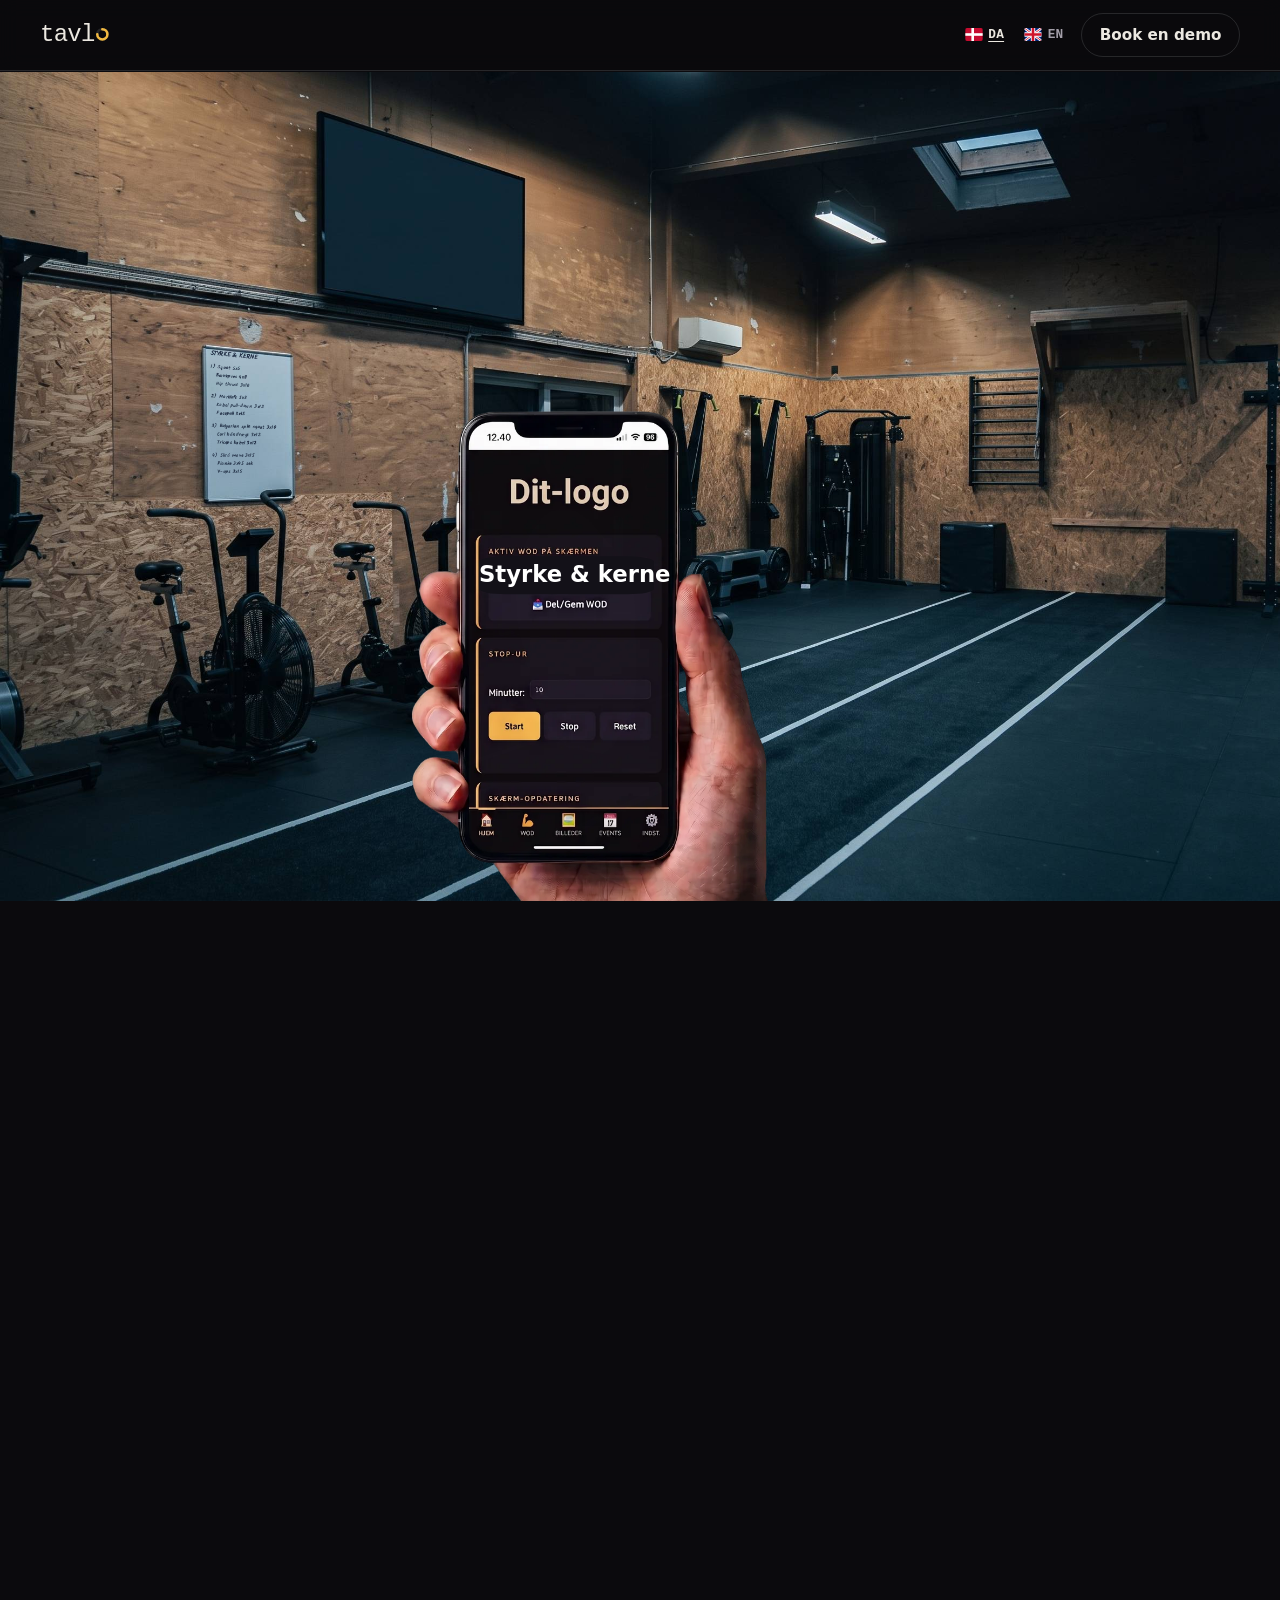
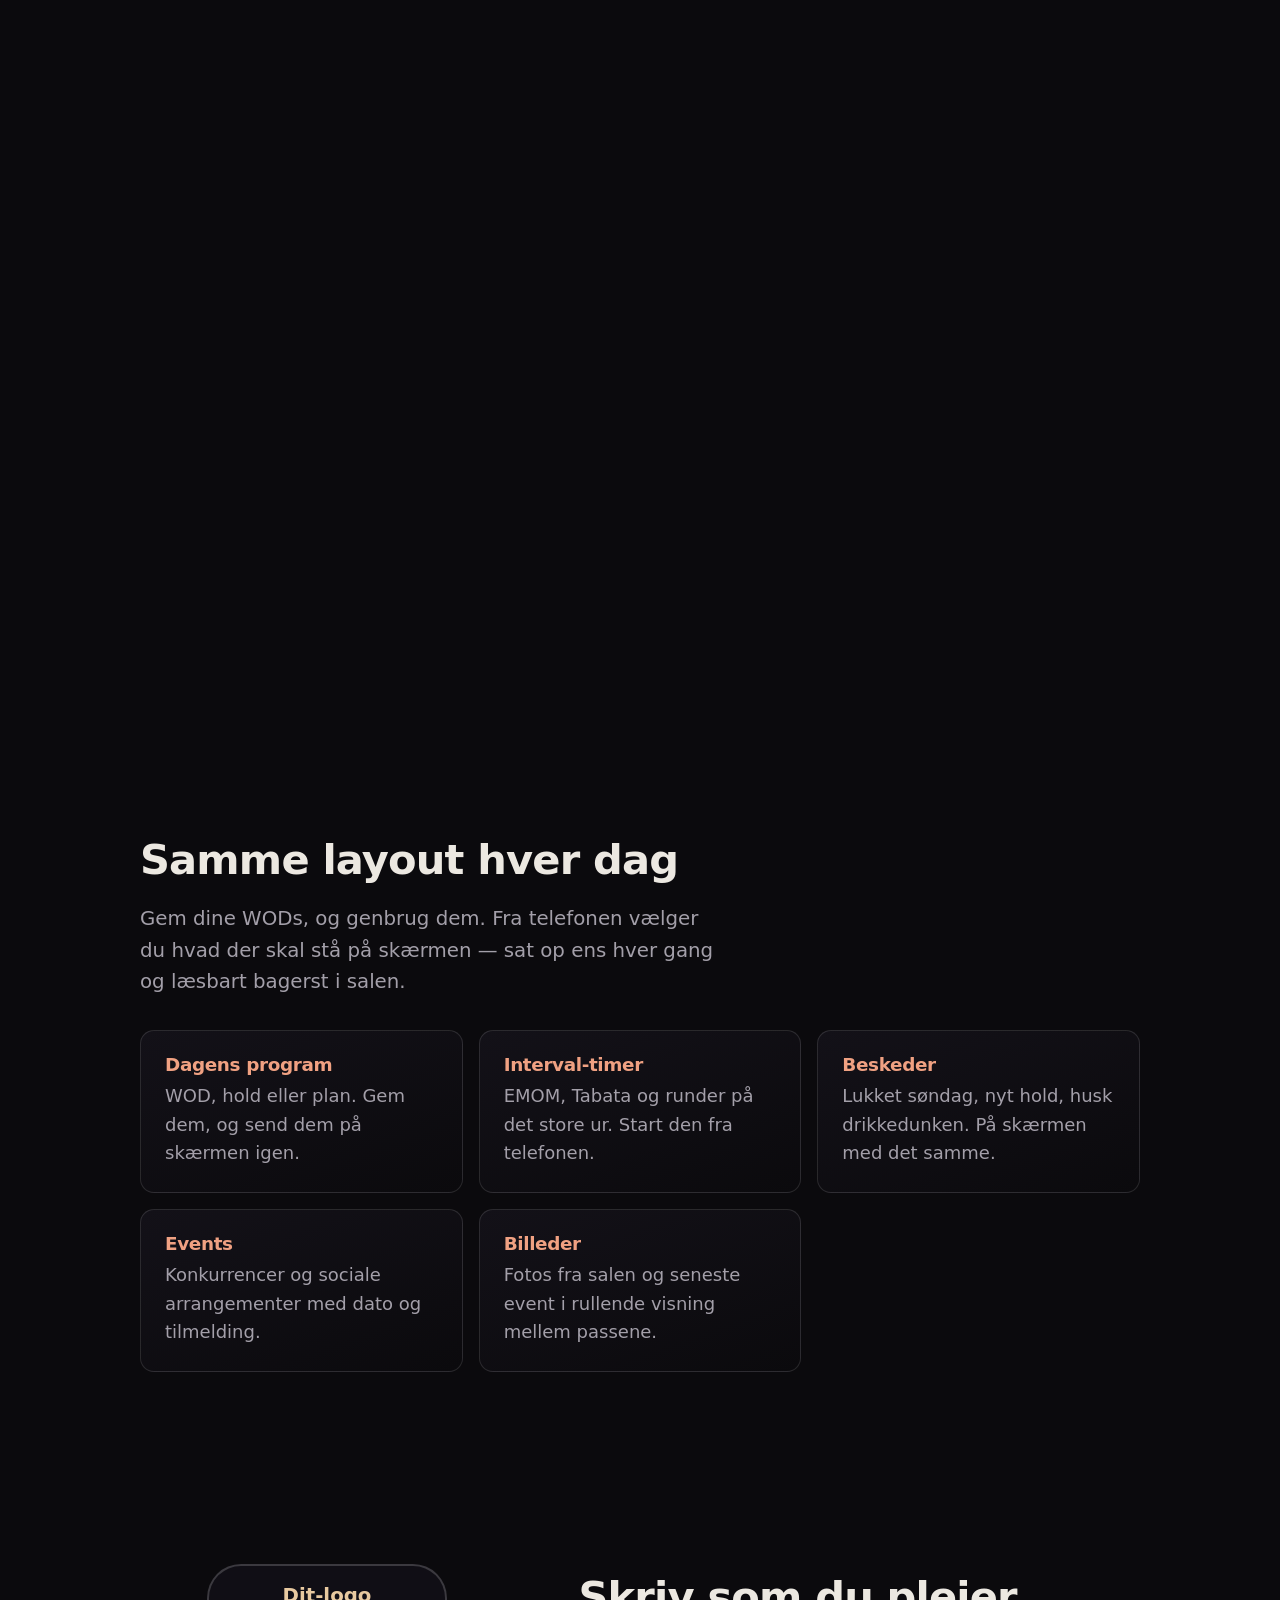
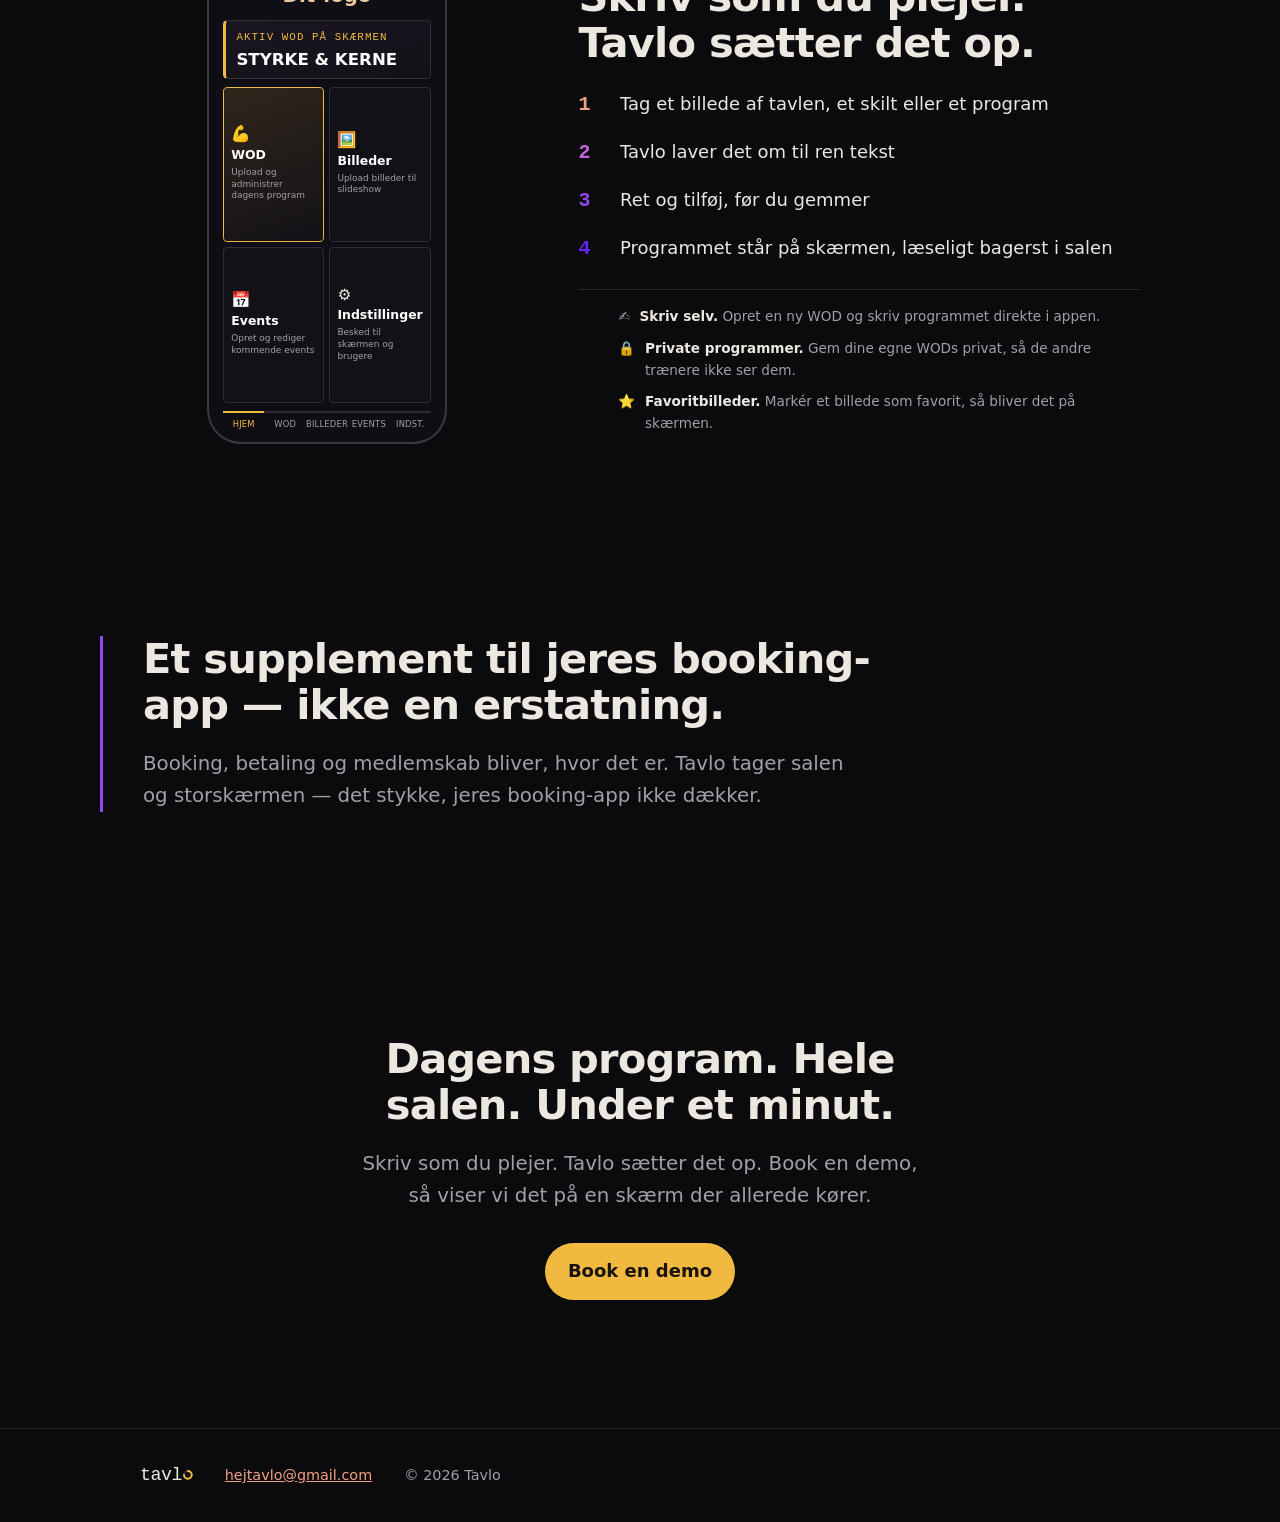
<file: index.html>
<!doctype html>
<html lang="da">
<head>
  <meta charset="utf-8">
  <meta name="viewport" content="width=device-width, initial-scale=1">
  <title>Tavlo — dagens program på storskærmen, styret fra lommen</title>
  <meta name="description" content="Tavlo viser dagens program på storskærmen i salen — interval-timer, beskeder, events og billeder. Skriv tavlen som du plejer. Tavlo læser den og sætter programmet op på skærmen. Styret fra telefonen på under et minut.">
  <meta name="color-scheme" content="dark">
  <meta name="theme-color" content="#0B0A0D">
  <!-- Fjernes ved lancering — sitet er ikke offentligt annonceret endnu. -->
  <meta name="robots" content="noindex">
  <link rel="alternate" hreflang="da" href="https://dktoby84.github.io/tavlo/index.html">
  <link rel="alternate" hreflang="en" href="https://dktoby84.github.io/tavlo/en/index.html">
  <link rel="alternate" hreflang="x-default" href="https://dktoby84.github.io/tavlo/index.html">
  <link rel="icon" href="data:image/svg+xml,<svg xmlns='http://www.w3.org/2000/svg' viewBox='0 0 32 32'><circle cx='16' cy='16' r='11' fill='none' stroke='%23F2B941' stroke-width='4' stroke-linecap='round' stroke-dasharray='52 17' transform='rotate(-90 16 16)'/></svg>">
  <link rel="stylesheet" href="css/style.css">
  <script>document.documentElement.classList.add('js')</script>
</head>
<body id="top">
  <a class="skip" href="#indhold">Spring til indhold</a>

  <header class="site">
    <a class="wordmark" href="#top" aria-label="Tavlo"><span>tavl</span><svg class="ring" viewBox="0 0 100 100" aria-hidden="true"><circle class="ring-track" cx="50" cy="50" r="40"/><circle class="ring-arc" cx="50" cy="50" r="40"/></svg></a>
    <div class="site__actions">
      <nav class="lang-switch" aria-label="Sprog / Language">
        <a href="index.html" lang="da" hreflang="da" aria-current="page" data-lang-link>
          <svg class="lang-switch__flag" viewBox="0 0 20 15" aria-hidden="true"><rect width="20" height="15" fill="#c60c30"/><rect x="7" width="3" height="15" fill="#fff"/><rect y="6" width="20" height="3" fill="#fff"/></svg>
          <span>DA</span>
        </a>
        <a href="en/index.html" lang="en" hreflang="en" data-lang-link>
          <svg class="lang-switch__flag" viewBox="0 0 20 15" aria-hidden="true"><clipPath id="uk-clip-da"><rect width="20" height="15"/></clipPath><g clip-path="url(#uk-clip-da)"><rect width="20" height="15" fill="#00247d"/><path d="M0,0 L20,15 M20,0 L0,15" stroke="#fff" stroke-width="3"/><path d="M0,0 L20,15 M20,0 L0,15" stroke="#cf142b" stroke-width="1"/><path d="M10,0 V15 M0,7.5 H20" stroke="#fff" stroke-width="5"/><path d="M10,0 V15 M0,7.5 H20" stroke="#cf142b" stroke-width="3"/></g></svg>
          <span>EN</span>
        </a>
      </nav>
      <a class="btn btn-ghost" href="#demo">Book en demo</a>
    </div>
  </header>

  <main id="indhold">

    <section id="hero" class="hero-seq" aria-label="Fra tavlen til storskærmen">
      <div class="hero-seq__track" data-hero-track>
        <div class="hero-seq__stage" data-hero-stage>

          <!-- SCENE: room.jpg + dashboard-mock i fotoets pixelrum (2752x1536).
               JS saetter én transform paa .hero-scene og en homografi (matrix3d)
               paa #layer-screen (mapper 1920x1080 til tv-skaermens fire hjoerner). -->
          <div class="hero-scene" data-hero-scene aria-hidden="true">
            <figure class="hero-scene__photo-fig">
              <div class="hero-scene__photo-box">
                <img class="hero-scene__photo" src="assets/room.jpg" alt="" width="2752" height="1536">
                <!-- Haandskrevet program paa whiteboardet i baggrunden — samme
                     indhold som dashboardet (#layer-screen), bare i haanden.
                     Koordinater er kalibreret mod den lille tavle paa vaeggen
                     i room.jpg (venstre for tv'et), IKKE mod TV-quaden. -->
                <svg class="hero-scene__board" viewBox="0 0 2752 1536" preserveAspectRatio="xMidYMid slice" aria-hidden="true" focusable="false">
                  <!-- Tavlens hvide flade i room.jpg har hjoernerne (381.8 505.7)
                       (536.8 521.9) (540.4 787.5) (386.6 793.2). Den staar i
                       perspektiv: oeverste kant haelder +6 grader, nederste -2,
                       mens sidekanterne staar naesten lodret. Derfor har hver
                       linje sin EGEN rotation, regnet i tavlens plan — ét
                       faelles rotate() ville vippe hele lodret-aksen og lade
                       linjerne vandre ud over venstre kant paa vej ned. -->
                  <g font-size="8.8">
                    <text x="389.6" y="524.2" transform="rotate(5.47 389.6 524.2)" font-size="12" fill-opacity="0.9">STYRKE &amp; KERNE</text>
                    <text x="390.0" y="548.1" transform="rotate(4.80 390.0 548.1)" fill-opacity="0.82">1) Squat 5x5</text>
                    <text x="399.9" y="564.4" transform="rotate(4.36 399.9 564.4)" fill-opacity="0.88">Bænkpres 4x8</text>
                    <text x="400.2" y="579.8" transform="rotate(3.93 400.2 579.8)" fill-opacity="0.76">Hip thrust 3x10</text>
                    <text x="390.9" y="603.0" transform="rotate(3.26 390.9 603.0)" fill-opacity="0.86">2) Markløft 5x3</text>
                    <text x="400.8" y="619.0" transform="rotate(2.82 400.8 619.0)" fill-opacity="0.8">Kabel pull-down 3x12</text>
                    <text x="401.1" y="634.5" transform="rotate(2.38 401.1 634.5)" fill-opacity="0.9">Facepull 3x15</text>
                    <text x="391.9" y="657.9" transform="rotate(1.71 391.9 657.9)" fill-opacity="0.84">3) Bulgarian split squat 3x10</text>
                    <text x="401.7" y="673.6" transform="rotate(1.27 401.7 673.6)" fill-opacity="0.76">Curl håndvægt 3x12</text>
                    <text x="401.9" y="689.0" transform="rotate(0.83 401.9 689.0)" fill-opacity="0.9">Triceps kabel 3x12</text>
                    <text x="392.8" y="712.6" transform="rotate(0.16 392.8 712.6)" fill-opacity="0.82">4) Skrå mave 3x15</text>
                    <text x="402.6" y="728.0" transform="rotate(-0.28 402.6 728.0)" fill-opacity="0.88">Planke 3x45 sek</text>
                    <text x="402.8" y="743.4" transform="rotate(-0.72 402.8 743.4)" fill-opacity="0.8">V-ups 3x15</text>
                  </g>
                </svg>
              </div>
              <figcaption class="hero-layer__cap">1 — Rummet. Storskærmen på væggen er sort.</figcaption>
            </figure>

            <div class="hero-scene__screen" id="layer-screen">
              <div class="dash">
                <div class="dash__top">
                  <span class="dash__brand"><span class="dash__brand-ring" aria-hidden="true"></span><span class="dash__brand-label">Dit logo</span></span>
                  <div class="dash__clock">
                    <b class="mono">07.15</b>
                    <span class="mono">Mandag 10. marts</span>
                  </div>
                </div>

                <div class="dash__body">
                  <div class="dash__card dash__program">
                    <p class="dash__eyebrow">— Dagens program</p>
                    <h2 class="dash__title" data-wod-title>Styrke &amp; kerne</h2>
                    <div class="dash__groups">
                      <div class="dash__group">
                        <span class="dash__gnum" style="--gc: var(--orange)">1</span>
                        <ul>
                          <li>Squat 5x5</li>
                          <li>Bænkpres 4x8</li>
                          <li>Hip thrust 3x10</li>
                        </ul>
                      </div>
                      <div class="dash__group">
                        <span class="dash__gnum" style="--gc: var(--magenta)">2</span>
                        <ul>
                          <li>Markløft 5x3</li>
                          <li>Kabel pull-down 3x12</li>
                          <li>Facepull 3x15</li>
                        </ul>
                      </div>
                      <div class="dash__group">
                        <span class="dash__gnum" style="--gc: var(--lilla)">3</span>
                        <ul>
                          <li>Bulgarian split squat 3x10</li>
                          <li>Curl håndvægt 3x12</li>
                          <li>Triceps kabel 3x12</li>
                        </ul>
                      </div>
                      <div class="dash__group">
                        <span class="dash__gnum" style="--gc: var(--viola)">4</span>
                        <ul>
                          <li>Skrå mave 3x15</li>
                          <li>Planke 3x45 sek</li>
                          <li>V-ups 3x15</li>
                        </ul>
                      </div>
                    </div>
                  </div>

                  <figure class="dash__card dash__media">
                    <div class="dash__photobox" aria-hidden="true">
                      <div class="dash__photobox__sharp"></div>
                    </div>
                    <span class="dash__dots" aria-hidden="true">
                      <i></i><i></i><i></i><i></i><i></i><i></i><i></i><i class="on"></i><i></i><i></i>
                      <i></i><i></i><i></i><i></i><i></i><i></i><i></i><i></i><i></i><i></i>
                    </span>
                  </figure>
                </div>

                <div class="dash__event">
                  <div class="dash__evdate">
                    <b class="mono">15</b>
                    <span>MAR</span>
                  </div>
                  <p class="dash__evtag">Kommende<br>event</p>
                  <p class="dash__evname">Lørdagstræning — alle hold</p>
                  <p class="dash__evtime">kl. 09:30</p>
                  <span class="dash__evcount">om 5 dage</span>
                </div>
              </div>
              <p class="hero-layer__cap">3 — Storskærmen: dagens program.</p>
            </div>

            <svg class="hero-scene__debug" data-hero-debug viewBox="0 0 2752 1536" preserveAspectRatio="none" hidden>
              <polygon class="dbg-tv"></polygon>
              <polygon class="dbg-dst"></polygon>
            </svg>
          </div>

          <!-- TELEFON i forgrunden. hand.webp = haand + telefon (aegte alfakanal). Rent
               billede, ingen skaerm-mock ovenpaa. -->
          <div class="hero-phone" id="layer-hand" aria-hidden="true">
            <div class="hero-phone__device">
              <img class="hero-phone__img" src="assets/hand.webp" alt="">
              <!-- daekker "WOD" fra fotoet med samme titel som dashboardet (WOD_TITLE
                   i js/main.js). Faldbacktekst her er kun til uden-JS — hold den i sync. -->
              <div class="hero-phone__title" aria-hidden="true"><span data-wod-title>Styrke &amp; kerne</span></div>
              <div class="hero-phone__glow" data-phone-glow></div>
            </div>
            <p class="hero-layer__cap">2 — Telefonen med Tavlo.</p>
          </div>

          <!-- Én linje hen over selve overfoerslen: pointen med det hele. I
               fald-tilbagen staar den som almindelig tekst mellem telefonen og
               skaermen; med hero-on krydsfader den ind i det frie felt under
               tv'et og til hoejre for tavlen (se --note i js/main.js). -->
          <p class="hero-seq__note" id="hero-note">Slip for at skrive tavlen om til hvert program i løbet af dagen.</p>

          <!-- SEND-BUE: TAVLE -> tv, mellem etape 2/3 og 4. Ren p-styret via JS
               (path/dashoffset/dot), ingen egen animation-timer — koerer derfor
               korrekt baglaens ved tilbage-scroll. Skjult uden hero-on. -->
          <svg class="hero-send" data-hero-send aria-hidden="true">
            <defs>
              <linearGradient id="send-grad" data-send-grad gradientUnits="userSpaceOnUse" x1="0" y1="0" x2="0" y2="0">
                <stop offset="0%" stop-color="#F0A182"/>
                <stop offset="35%" stop-color="#CA64DC"/>
                <stop offset="68%" stop-color="#9046F3"/>
                <stop offset="100%" stop-color="#6525F7"/>
              </linearGradient>
              <filter id="send-glow" x="-60%" y="-60%" width="220%" height="220%">
                <feGaussianBlur stdDeviation="2.4" result="blur"/>
                <feMerge><feMergeNode in="blur"/><feMergeNode in="SourceGraphic"/></feMerge>
              </filter>
            </defs>
            <path class="hero-send__path" data-send-path></path>
            <!-- Bogstaverne der letter fra tavlen og flyver ind i skaermen.
                 Rent pynt — SVG'en er aria-hidden, og programmet staar som
                 rigtig tekst i dashboardet. Position saettes af js/main.js. -->
            <text class="hero-send__glyph" data-send-glyph>S</text>
            <text class="hero-send__glyph" data-send-glyph>T</text>
            <text class="hero-send__glyph" data-send-glyph>Y</text>
            <text class="hero-send__glyph" data-send-glyph>R</text>
            <text class="hero-send__glyph" data-send-glyph>K</text>
            <text class="hero-send__glyph" data-send-glyph>E</text>
          </svg>

          <!-- Del A: overskrift + CTA — synlig oven paa rummet fra start. -->
          <div class="hero-seq__copy" id="hero-copy">
            <h1>Tavlen på væggen. Styret fra lommen.</h1>
            <p class="lead">Skriv som du plejer. Tavlo sætter programmet op på skærmen.</p>
            <a class="btn btn-primary" href="#demo">Book en demo</a>
          </div>

        </div>
      </div>
    </section>

    <section id="features" class="features">
      <div class="wrap">
        <h2 class="reveal">Samme layout hver dag</h2>
        <p class="lead reveal">Gem dine WODs, og genbrug dem. Fra telefonen vælger du hvad der skal stå på skærmen — sat op ens hver gang og læsbart bagerst i salen.</p>
        <ul class="feature-grid">
          <li class="card reveal">
            <h3>Dagens program</h3>
            <p>WOD, hold eller plan. Gem dem, og send dem på skærmen igen.</p>
          </li>
          <li class="card reveal">
            <h3>Interval-timer</h3>
            <p>EMOM, Tabata og runder på det store ur. Start den fra telefonen.</p>
          </li>
          <li class="card reveal">
            <h3>Beskeder</h3>
            <p>Lukket søndag, nyt hold, husk drikkedunken. På skærmen med det samme.</p>
          </li>
          <li class="card reveal">
            <h3>Events</h3>
            <p>Konkurrencer og sociale arrangementer med dato og tilmelding.</p>
          </li>
          <li class="card reveal">
            <h3>Billeder</h3>
            <p>Fotos fra salen og seneste event i rullende visning mellem passene.</p>
          </li>
        </ul>
      </div>
    </section>

    <section id="tavle" class="phone-sec">
      <div class="wrap phone-grid">
        <div class="phone-media reveal" aria-hidden="true">
          <!-- Appens hjemmeskaerm, ren HTML/CSS — ingen ny billedfil. -->
          <div class="phone">
            <p class="phone__top">Dit-logo</p>
            <div class="phone__wod">
              <p class="phone__label">Aktiv WOD på skærmen</p>
              <p class="phone__wodtitle" data-wod-title>Styrke &amp; kerne</p>
            </div>
            <div class="phone__tiles">
              <div class="phone__tile phone__tile--active">
                <span class="phone__tile-emoji">💪</span>
                <p class="phone__tile-title">WOD</p>
                <p class="phone__tile-sub">Upload og administrer dagens program</p>
              </div>
              <div class="phone__tile">
                <span class="phone__tile-emoji">🖼️</span>
                <p class="phone__tile-title">Billeder</p>
                <p class="phone__tile-sub">Upload billeder til slideshow</p>
              </div>
              <div class="phone__tile">
                <span class="phone__tile-emoji">📅</span>
                <p class="phone__tile-title">Events</p>
                <p class="phone__tile-sub">Opret og rediger kommende events</p>
              </div>
              <div class="phone__tile">
                <span class="phone__tile-emoji">⚙️</span>
                <p class="phone__tile-title">Indstillinger</p>
                <p class="phone__tile-sub">Besked til skærmen og brugere</p>
              </div>
            </div>
            <nav class="phone__nav">
              <span class="on">Hjem</span>
              <span>WOD</span>
              <span>Billeder</span>
              <span>Events</span>
              <span>Indst.</span>
            </nav>
          </div>
        </div>
        <div class="phone-copy">
          <h2 class="reveal">Skriv som du plejer. Tavlo sætter det op.</h2>
          <ol class="tavle-steps reveal">
            <li><span class="tavle-steps__num mono" style="color: var(--orange)">1</span><p>Tag et billede af tavlen, et skilt eller et program</p></li>
            <li><span class="tavle-steps__num mono" style="color: var(--magenta)">2</span><p>Tavlo laver det om til ren tekst</p></li>
            <li><span class="tavle-steps__num mono" style="color: var(--lilla)">3</span><p>Ret og tilføj, før du gemmer</p></li>
            <li><span class="tavle-steps__num mono" style="color: var(--viola)">4</span><p>Programmet står på skærmen, læseligt bagerst i salen</p></li>
          </ol>
          <ul class="tavle-minor reveal">
            <li><span aria-hidden="true">✍️</span> <span><strong>Skriv selv.</strong> Opret en ny WOD og skriv programmet direkte i appen.</span></li>
            <li><span aria-hidden="true">🔒</span> <span><strong>Private programmer.</strong> Gem dine egne WODs privat, så de andre trænere ikke ser dem.</span></li>
            <li><span aria-hidden="true">⭐</span> <span><strong>Favoritbilleder.</strong> Markér et billede som favorit, så bliver det på skærmen.</span></li>
          </ul>
        </div>
      </div>
    </section>

    <section id="position" class="position">
      <div class="wrap">
        <h2 class="reveal">Et supplement til jeres booking-app — ikke en erstatning.</h2>
        <p class="lead reveal">Booking, betaling og medlemskab bliver, hvor det er. Tavlo tager salen
          og storskærmen — det stykke, jeres booking-app ikke dækker.</p>
      </div>
    </section>

    <section id="demo" class="demo">
      <div class="wrap">
        <h2 class="reveal">Dagens program. Hele salen. Under et minut.</h2>
        <p class="lead reveal">Skriv som du plejer. Tavlo sætter det op. Book en demo, så viser vi det på en skærm der allerede kører.</p>
        <p class="reveal"><a class="btn btn-primary" href="mailto:hejtavlo@gmail.com?subject=Demo%20af%20Tavlo">Book en demo</a></p>
      </div>
    </section>

  </main>

  <footer class="site-foot">
    <div class="wrap foot-grid">
      <span class="wordmark small" aria-hidden="true"><span>tavl</span><svg class="ring" viewBox="0 0 100 100" aria-hidden="true"><circle class="ring-track" cx="50" cy="50" r="40"/><circle class="ring-arc" cx="50" cy="50" r="40"/></svg></span>
      <a href="mailto:hejtavlo@gmail.com">hejtavlo@gmail.com</a>
      <span>© 2026 Tavlo</span>
    </div>
  </footer>

  <script src="js/main.js" defer></script>
</body>
</html>
</file>
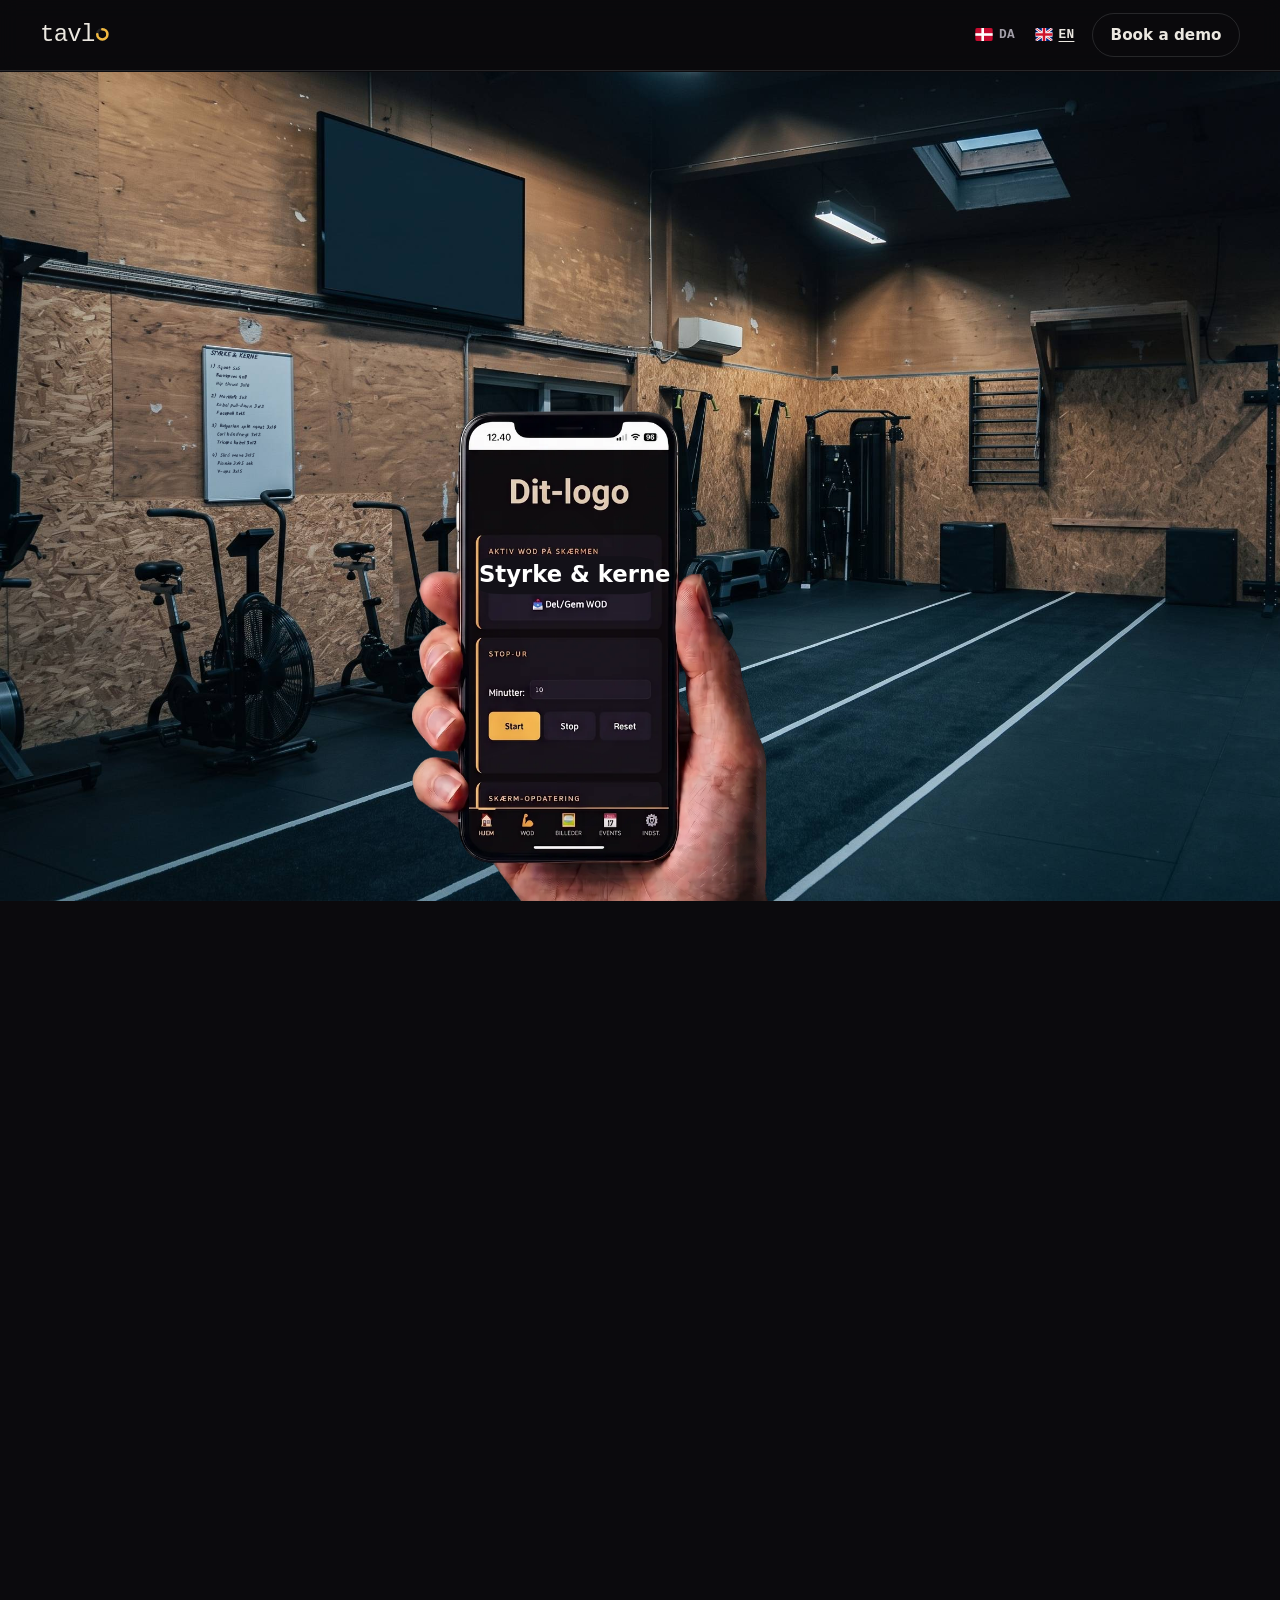
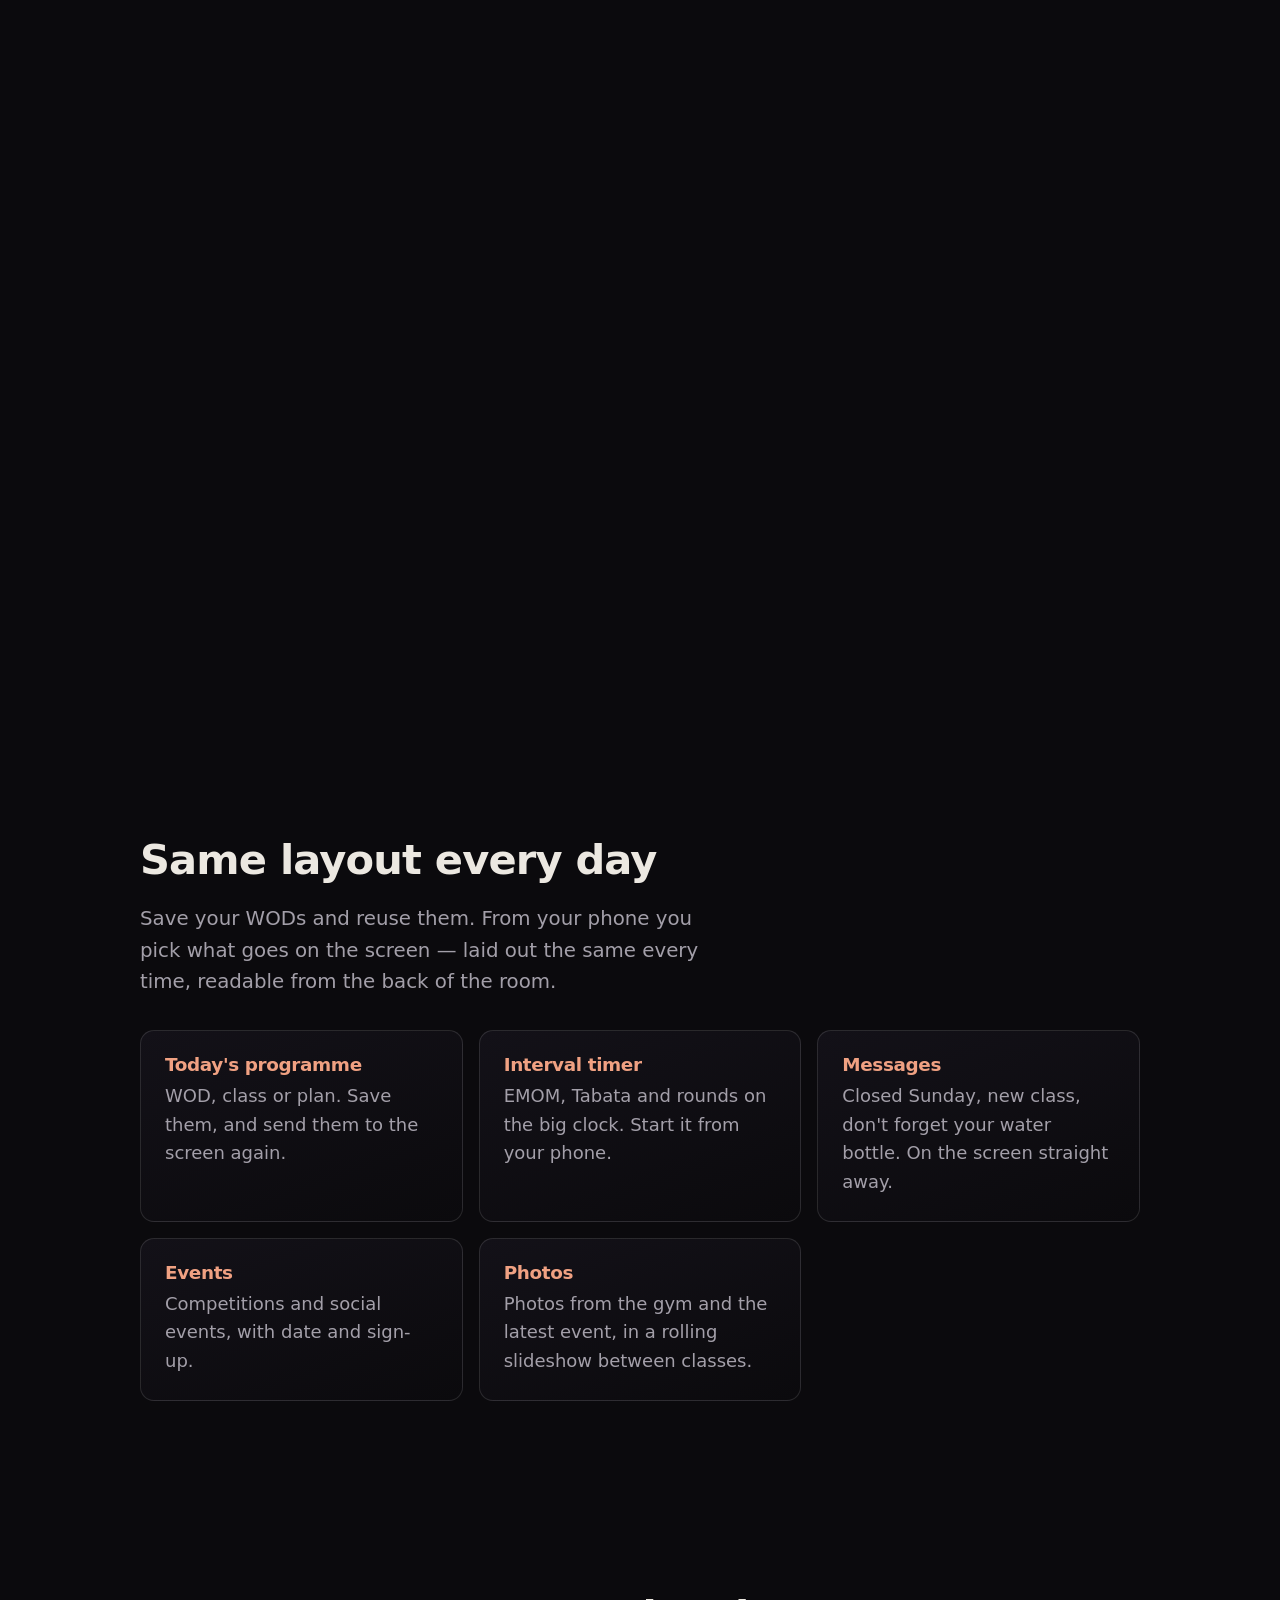
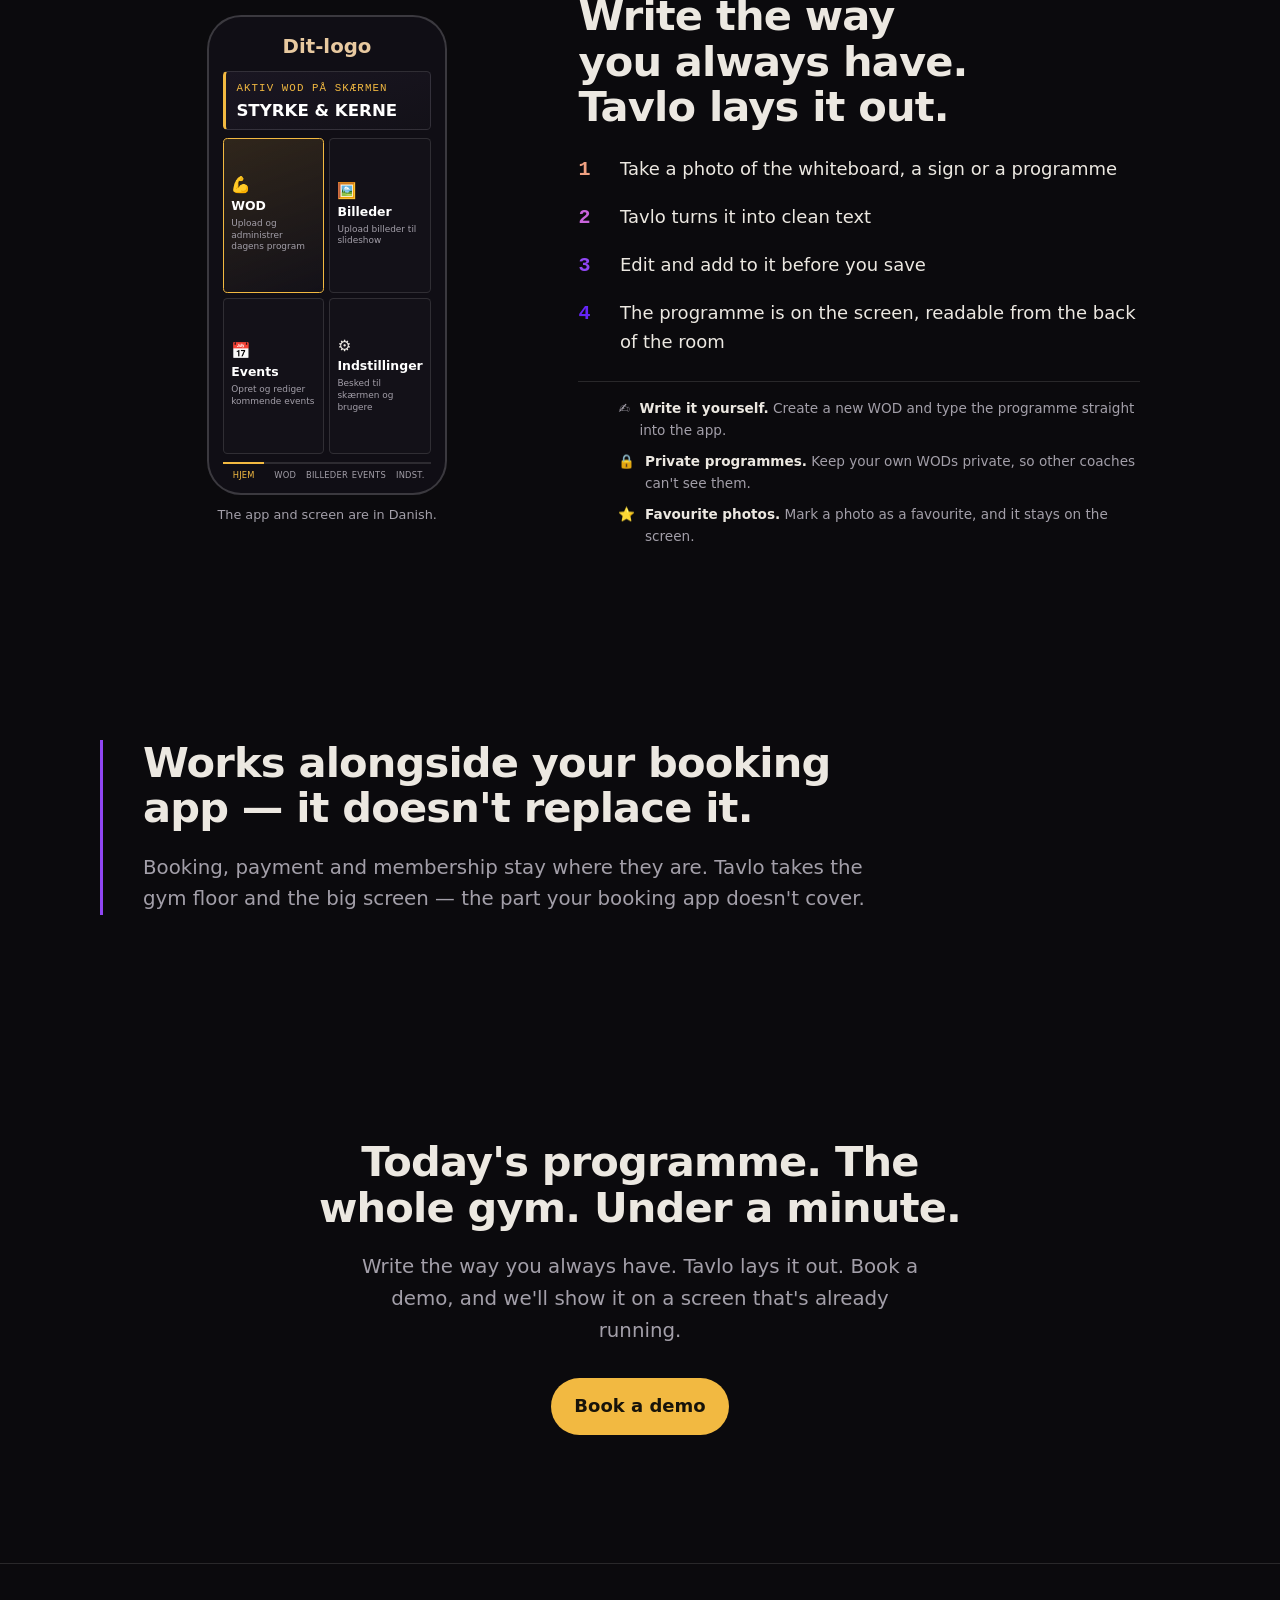
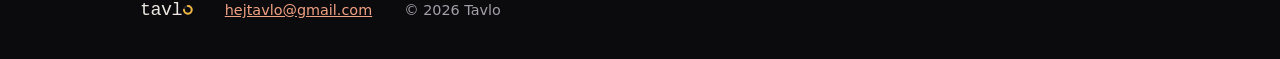
<file: en/index.html>
<!doctype html>
<html lang="en">
<head>
  <meta charset="utf-8">
  <meta name="viewport" content="width=device-width, initial-scale=1">
  <title>Tavlo — today's programme on the big screen, run from your pocket</title>
  <meta name="description" content="Tavlo shows today's programme on the big screen in the gym — interval timer, messages, events and photos. Write the board like you always do. Tavlo reads it and lays the programme out on the screen. Run from your phone in under a minute.">
  <meta name="color-scheme" content="dark">
  <meta name="theme-color" content="#0B0A0D">
  <!-- Fjernes ved lancering — sitet er ikke offentligt annonceret endnu. -->
  <meta name="robots" content="noindex">
  <link rel="alternate" hreflang="da" href="https://dktoby84.github.io/tavlo/index.html">
  <link rel="alternate" hreflang="en" href="https://dktoby84.github.io/tavlo/en/index.html">
  <link rel="alternate" hreflang="x-default" href="https://dktoby84.github.io/tavlo/index.html">
  <link rel="icon" href="data:image/svg+xml,<svg xmlns='http://www.w3.org/2000/svg' viewBox='0 0 32 32'><circle cx='16' cy='16' r='11' fill='none' stroke='%23F2B941' stroke-width='4' stroke-linecap='round' stroke-dasharray='52 17' transform='rotate(-90 16 16)'/></svg>">
  <link rel="stylesheet" href="../css/style.css">
  <script>document.documentElement.classList.add('js')</script>
</head>
<body id="top">
  <a class="skip" href="#indhold">Skip to content</a>

  <header class="site">
    <a class="wordmark" href="#top" aria-label="Tavlo"><span>tavl</span><svg class="ring" viewBox="0 0 100 100" aria-hidden="true"><circle class="ring-track" cx="50" cy="50" r="40"/><circle class="ring-arc" cx="50" cy="50" r="40"/></svg></a>
    <div class="site__actions">
      <nav class="lang-switch" aria-label="Sprog / Language">
        <a href="../index.html" lang="da" hreflang="da" data-lang-link>
          <svg class="lang-switch__flag" viewBox="0 0 20 15" aria-hidden="true"><rect width="20" height="15" fill="#c60c30"/><rect x="7" width="3" height="15" fill="#fff"/><rect y="6" width="20" height="3" fill="#fff"/></svg>
          <span>DA</span>
        </a>
        <a href="index.html" lang="en" hreflang="en" aria-current="page" data-lang-link>
          <svg class="lang-switch__flag" viewBox="0 0 20 15" aria-hidden="true"><clipPath id="uk-clip-en"><rect width="20" height="15"/></clipPath><g clip-path="url(#uk-clip-en)"><rect width="20" height="15" fill="#00247d"/><path d="M0,0 L20,15 M20,0 L0,15" stroke="#fff" stroke-width="3"/><path d="M0,0 L20,15 M20,0 L0,15" stroke="#cf142b" stroke-width="1"/><path d="M10,0 V15 M0,7.5 H20" stroke="#fff" stroke-width="5"/><path d="M10,0 V15 M0,7.5 H20" stroke="#cf142b" stroke-width="3"/></g></svg>
          <span>EN</span>
        </a>
      </nav>
      <a class="btn btn-ghost" href="#demo">Book a demo</a>
    </div>
  </header>

  <main id="indhold">

    <section id="hero" class="hero-seq" aria-label="From the whiteboard to the big screen">
      <div class="hero-seq__track" data-hero-track>
        <div class="hero-seq__stage" data-hero-stage>

          <!-- SCENE: room.jpg + dashboard-mock i fotoets pixelrum (2752x1536).
               JS saetter én transform paa .hero-scene og en homografi (matrix3d)
               paa #layer-screen (mapper 1920x1080 til tv-skaermens fire hjoerner). -->
          <div class="hero-scene" data-hero-scene aria-hidden="true">
            <figure class="hero-scene__photo-fig">
              <div class="hero-scene__photo-box">
                <img class="hero-scene__photo" src="../assets/room.jpg" alt="" width="2752" height="1536">
                <!-- Haandskrevet program paa whiteboardet — samme indhold som
                     dashboardet (produktets UI-sprog, med vilje ikke oversat,
                     se CLAUDE.md). Koordinater kalibreret mod den lille tavle
                     paa vaeggen i room.jpg (venstre for tv'et). -->
                <svg class="hero-scene__board" viewBox="0 0 2752 1536" preserveAspectRatio="xMidYMid slice" aria-hidden="true" focusable="false">
                  <!-- Tavlens hvide flade i room.jpg har hjoernerne (381.8 505.7)
                       (536.8 521.9) (540.4 787.5) (386.6 793.2). Den staar i
                       perspektiv: oeverste kant haelder +6 grader, nederste -2,
                       mens sidekanterne staar naesten lodret. Derfor har hver
                       linje sin EGEN rotation, regnet i tavlens plan — ét
                       faelles rotate() ville vippe hele lodret-aksen og lade
                       linjerne vandre ud over venstre kant paa vej ned. -->
                  <g font-size="8.8">
                    <text x="389.6" y="524.2" transform="rotate(5.47 389.6 524.2)" font-size="12" fill-opacity="0.9">STYRKE &amp; KERNE</text>
                    <text x="390.0" y="548.1" transform="rotate(4.80 390.0 548.1)" fill-opacity="0.82">1) Squat 5x5</text>
                    <text x="399.9" y="564.4" transform="rotate(4.36 399.9 564.4)" fill-opacity="0.88">Bænkpres 4x8</text>
                    <text x="400.2" y="579.8" transform="rotate(3.93 400.2 579.8)" fill-opacity="0.76">Hip thrust 3x10</text>
                    <text x="390.9" y="603.0" transform="rotate(3.26 390.9 603.0)" fill-opacity="0.86">2) Markløft 5x3</text>
                    <text x="400.8" y="619.0" transform="rotate(2.82 400.8 619.0)" fill-opacity="0.8">Kabel pull-down 3x12</text>
                    <text x="401.1" y="634.5" transform="rotate(2.38 401.1 634.5)" fill-opacity="0.9">Facepull 3x15</text>
                    <text x="391.9" y="657.9" transform="rotate(1.71 391.9 657.9)" fill-opacity="0.84">3) Bulgarian split squat 3x10</text>
                    <text x="401.7" y="673.6" transform="rotate(1.27 401.7 673.6)" fill-opacity="0.76">Curl håndvægt 3x12</text>
                    <text x="401.9" y="689.0" transform="rotate(0.83 401.9 689.0)" fill-opacity="0.9">Triceps kabel 3x12</text>
                    <text x="392.8" y="712.6" transform="rotate(0.16 392.8 712.6)" fill-opacity="0.82">4) Skrå mave 3x15</text>
                    <text x="402.6" y="728.0" transform="rotate(-0.28 402.6 728.0)" fill-opacity="0.88">Planke 3x45 sek</text>
                    <text x="402.8" y="743.4" transform="rotate(-0.72 402.8 743.4)" fill-opacity="0.8">V-ups 3x15</text>
                  </g>
                </svg>
              </div>
              <figcaption class="hero-layer__cap">1 — The room. The screen on the wall is off.</figcaption>
            </figure>

            <div class="hero-scene__screen" id="layer-screen">
              <!-- Dashboard-indholdet er produktets rigtige UI-sprog og er med vilje
                   IKKE oversat — se CLAUDE.md. -->
              <div class="dash">
                <div class="dash__top">
                  <span class="dash__brand"><span class="dash__brand-ring" aria-hidden="true"></span><span class="dash__brand-label">Dit logo</span></span>
                  <div class="dash__clock">
                    <b class="mono">07.15</b>
                    <span class="mono">Mandag 10. marts</span>
                  </div>
                </div>

                <div class="dash__body">
                  <div class="dash__card dash__program">
                    <p class="dash__eyebrow">— Dagens program</p>
                    <h2 class="dash__title" data-wod-title>Styrke &amp; kerne</h2>
                    <div class="dash__groups">
                      <div class="dash__group">
                        <span class="dash__gnum" style="--gc: var(--orange)">1</span>
                        <ul>
                          <li>Squat 5x5</li>
                          <li>Bænkpres 4x8</li>
                          <li>Hip thrust 3x10</li>
                        </ul>
                      </div>
                      <div class="dash__group">
                        <span class="dash__gnum" style="--gc: var(--magenta)">2</span>
                        <ul>
                          <li>Markløft 5x3</li>
                          <li>Kabel pull-down 3x12</li>
                          <li>Facepull 3x15</li>
                        </ul>
                      </div>
                      <div class="dash__group">
                        <span class="dash__gnum" style="--gc: var(--lilla)">3</span>
                        <ul>
                          <li>Bulgarian split squat 3x10</li>
                          <li>Curl håndvægt 3x12</li>
                          <li>Triceps kabel 3x12</li>
                        </ul>
                      </div>
                      <div class="dash__group">
                        <span class="dash__gnum" style="--gc: var(--viola)">4</span>
                        <ul>
                          <li>Skrå mave 3x15</li>
                          <li>Planke 3x45 sek</li>
                          <li>V-ups 3x15</li>
                        </ul>
                      </div>
                    </div>
                  </div>

                  <figure class="dash__card dash__media">
                    <div class="dash__photobox" aria-hidden="true">
                      <div class="dash__photobox__sharp"></div>
                    </div>
                    <span class="dash__dots" aria-hidden="true">
                      <i></i><i></i><i></i><i></i><i></i><i></i><i></i><i class="on"></i><i></i><i></i>
                      <i></i><i></i><i></i><i></i><i></i><i></i><i></i><i></i><i></i><i></i>
                    </span>
                  </figure>
                </div>

                <div class="dash__event">
                  <div class="dash__evdate">
                    <b class="mono">15</b>
                    <span>MAR</span>
                  </div>
                  <p class="dash__evtag">Kommende<br>event</p>
                  <p class="dash__evname">Lørdagstræning — alle hold</p>
                  <p class="dash__evtime">kl. 09:30</p>
                  <span class="dash__evcount">om 5 dage</span>
                </div>
              </div>
              <p class="hero-layer__cap">3 — The screen: today's programme.</p>
            </div>

            <svg class="hero-scene__debug" data-hero-debug viewBox="0 0 2752 1536" preserveAspectRatio="none" hidden>
              <polygon class="dbg-tv"></polygon>
              <polygon class="dbg-dst"></polygon>
            </svg>
          </div>

          <!-- TELEFON i forgrunden. hand.webp = haand + telefon (aegte alfakanal). Rent
               billede, ingen skaerm-mock ovenpaa. -->
          <div class="hero-phone" id="layer-hand" aria-hidden="true">
            <div class="hero-phone__device">
              <img class="hero-phone__img" src="../assets/hand.webp" alt="">
              <!-- daekker "WOD" fra fotoet med samme titel som dashboardet (WOD_TITLE
                   i js/main.js). Faldbacktekst her er kun til uden-JS — hold den i sync. -->
              <div class="hero-phone__title" aria-hidden="true"><span data-wod-title>Styrke &amp; kerne</span></div>
              <div class="hero-phone__glow" data-phone-glow></div>
            </div>
            <p class="hero-layer__cap">2 — The phone with Tavlo.</p>
          </div>

          <!-- Én linje hen over selve overfoerslen: pointen med det hele. I
               fald-tilbagen staar den som almindelig tekst mellem telefonen og
               skaermen; med hero-on krydsfader den ind i det frie felt under
               tv'et og til hoejre for tavlen (se --note i js/main.js). -->
          <p class="hero-seq__note" id="hero-note">No rewriting the board for every programme through the day.</p>

          <!-- SEND-BUE: TAVLE -> tv, mellem etape 2/3 og 4. Ren p-styret via JS
               (path/dashoffset/dot), ingen egen animation-timer — koerer derfor
               korrekt baglaens ved tilbage-scroll. Skjult uden hero-on. -->
          <svg class="hero-send" data-hero-send aria-hidden="true">
            <defs>
              <linearGradient id="send-grad" data-send-grad gradientUnits="userSpaceOnUse" x1="0" y1="0" x2="0" y2="0">
                <stop offset="0%" stop-color="#F0A182"/>
                <stop offset="35%" stop-color="#CA64DC"/>
                <stop offset="68%" stop-color="#9046F3"/>
                <stop offset="100%" stop-color="#6525F7"/>
              </linearGradient>
              <filter id="send-glow" x="-60%" y="-60%" width="220%" height="220%">
                <feGaussianBlur stdDeviation="2.4" result="blur"/>
                <feMerge><feMergeNode in="blur"/><feMergeNode in="SourceGraphic"/></feMerge>
              </filter>
            </defs>
            <path class="hero-send__path" data-send-path></path>
            <!-- Bogstaverne der letter fra tavlen og flyver ind i skaermen.
                 Rent pynt — SVG'en er aria-hidden, og programmet staar som
                 rigtig tekst i dashboardet. Position saettes af js/main.js. -->
            <text class="hero-send__glyph" data-send-glyph>S</text>
            <text class="hero-send__glyph" data-send-glyph>T</text>
            <text class="hero-send__glyph" data-send-glyph>Y</text>
            <text class="hero-send__glyph" data-send-glyph>R</text>
            <text class="hero-send__glyph" data-send-glyph>K</text>
            <text class="hero-send__glyph" data-send-glyph>E</text>
          </svg>

          <!-- Del A: overskrift + CTA — synlig oven paa rummet fra start. -->
          <div class="hero-seq__copy" id="hero-copy">
            <h1>The whiteboard on the wall. Run from your pocket.</h1>
            <p class="lead">Write it like you always do. Tavlo lays the programme out on the screen.</p>
            <a class="btn btn-primary" href="#demo">Book a demo</a>
          </div>

        </div>
      </div>
    </section>

    <section id="features" class="features">
      <div class="wrap">
        <h2 class="reveal">Same layout every day</h2>
        <p class="lead reveal">Save your WODs and reuse them. From your phone you pick what goes on the screen — laid out the same every time, readable from the back of the room.</p>
        <ul class="feature-grid">
          <li class="card reveal">
            <h3>Today's programme</h3>
            <p>WOD, class or plan. Save them, and send them to the screen again.</p>
          </li>
          <li class="card reveal">
            <h3>Interval timer</h3>
            <p>EMOM, Tabata and rounds on the big clock. Start it from your phone.</p>
          </li>
          <li class="card reveal">
            <h3>Messages</h3>
            <p>Closed Sunday, new class, don't forget your water bottle. On the screen straight away.</p>
          </li>
          <li class="card reveal">
            <h3>Events</h3>
            <p>Competitions and social events, with date and sign-up.</p>
          </li>
          <li class="card reveal">
            <h3>Photos</h3>
            <p>Photos from the gym and the latest event, in a rolling slideshow between classes.</p>
          </li>
        </ul>
      </div>
    </section>

    <section id="tavle" class="phone-sec">
      <div class="wrap phone-grid">
        <div class="phone-media reveal" aria-hidden="true">
          <!-- Appens hjemmeskaerm, ren HTML/CSS — ingen ny billedfil. Med vilje
               IKKE oversat, se CLAUDE.md. -->
          <div class="phone">
            <p class="phone__top">Dit-logo</p>
            <div class="phone__wod">
              <p class="phone__label">Aktiv WOD på skærmen</p>
              <p class="phone__wodtitle" data-wod-title>Styrke &amp; kerne</p>
            </div>
            <div class="phone__tiles">
              <div class="phone__tile phone__tile--active">
                <span class="phone__tile-emoji">💪</span>
                <p class="phone__tile-title">WOD</p>
                <p class="phone__tile-sub">Upload og administrer dagens program</p>
              </div>
              <div class="phone__tile">
                <span class="phone__tile-emoji">🖼️</span>
                <p class="phone__tile-title">Billeder</p>
                <p class="phone__tile-sub">Upload billeder til slideshow</p>
              </div>
              <div class="phone__tile">
                <span class="phone__tile-emoji">📅</span>
                <p class="phone__tile-title">Events</p>
                <p class="phone__tile-sub">Opret og rediger kommende events</p>
              </div>
              <div class="phone__tile">
                <span class="phone__tile-emoji">⚙️</span>
                <p class="phone__tile-title">Indstillinger</p>
                <p class="phone__tile-sub">Besked til skærmen og brugere</p>
              </div>
            </div>
            <nav class="phone__nav">
              <span class="on">Hjem</span>
              <span>WOD</span>
              <span>Billeder</span>
              <span>Events</span>
              <span>Indst.</span>
            </nav>
          </div>
          <p class="lang-note">The app and screen are in Danish.</p>
        </div>
        <div class="phone-copy">
          <h2 class="reveal">Write the way you always have. Tavlo lays it out.</h2>
          <ol class="tavle-steps reveal">
            <li><span class="tavle-steps__num mono" style="color: var(--orange)">1</span><p>Take a photo of the whiteboard, a sign or a programme</p></li>
            <li><span class="tavle-steps__num mono" style="color: var(--magenta)">2</span><p>Tavlo turns it into clean text</p></li>
            <li><span class="tavle-steps__num mono" style="color: var(--lilla)">3</span><p>Edit and add to it before you save</p></li>
            <li><span class="tavle-steps__num mono" style="color: var(--viola)">4</span><p>The programme is on the screen, readable from the back of the room</p></li>
          </ol>
          <ul class="tavle-minor reveal">
            <li><span aria-hidden="true">✍️</span> <span><strong>Write it yourself.</strong> Create a new WOD and type the programme straight into the app.</span></li>
            <li><span aria-hidden="true">🔒</span> <span><strong>Private programmes.</strong> Keep your own WODs private, so other coaches can't see them.</span></li>
            <li><span aria-hidden="true">⭐</span> <span><strong>Favourite photos.</strong> Mark a photo as a favourite, and it stays on the screen.</span></li>
          </ul>
        </div>
      </div>
    </section>

    <section id="position" class="position">
      <div class="wrap">
        <h2 class="reveal">Works alongside your booking app — it doesn't replace it.</h2>
        <p class="lead reveal">Booking, payment and membership stay where they are. Tavlo takes the gym floor
          and the big screen — the part your booking app doesn't cover.</p>
      </div>
    </section>

    <section id="demo" class="demo">
      <div class="wrap">
        <h2 class="reveal">Today's programme. The whole gym. Under a minute.</h2>
        <p class="lead reveal">Write the way you always have. Tavlo lays it out. Book a demo, and we'll show it on a screen that's already running.</p>
        <p class="reveal"><a class="btn btn-primary" href="mailto:hejtavlo@gmail.com?subject=Tavlo%20demo">Book a demo</a></p>
      </div>
    </section>

  </main>

  <footer class="site-foot">
    <div class="wrap foot-grid">
      <span class="wordmark small" aria-hidden="true"><span>tavl</span><svg class="ring" viewBox="0 0 100 100" aria-hidden="true"><circle class="ring-track" cx="50" cy="50" r="40"/><circle class="ring-arc" cx="50" cy="50" r="40"/></svg></span>
      <a href="mailto:hejtavlo@gmail.com">hejtavlo@gmail.com</a>
      <span>© 2026 Tavlo</span>
    </div>
  </footer>

  <script src="../js/main.js" defer></script>
</body>
</html>
</file>
<file: css/style.css>
/* Tavlo — marketing-site. Vanilla CSS, ingen build. */

/* Smal, fed display-skrift til dashboard-mockets overskrifter (Oswald 700,
   OFL-licens, selv-hostet — ingen Google Fonts-CDN paa den lave side). */
@font-face {
  font-family: "Oswald";
  font-style: normal;
  font-weight: 700;
  font-display: swap;
  src: url("../assets/fonts/oswald-700.woff2") format("woff2");
}

/* Haandskrift til tavle-overlayet i hero-rummet (Kalam 700, OFL-licens,
   selv-hostet — ingen Google Fonts-CDN). Kun de tegn programmet bruger. */
@font-face {
  font-family: "Kalam";
  font-style: normal;
  font-weight: 700;
  font-display: swap;
  src: url("../assets/fonts/kalam-bold.woff2") format("woff2");
}

:root {
  --guld: #F2B941;   /* kun maerket, timer-ringen og primaer CTA */
  --orange: #F0A182;
  --magenta: #CA64DC;
  --lilla: #9046F3;
  --viola: #6525F7;
  --bg: #0B0A0D;
  --bg-2: #131118;
  --bg-3: #1b1723;
  --ink: #ECE8E1;
  --ink-dim: #A39FA9;
  --line: rgba(255, 255, 255, 0.12);
  --mono: ui-monospace, "JetBrains Mono", "SF Mono", Menlo, Consolas, monospace;
  /* Headline-font vaelges i session 2 (UI UX Pro Max). Solid systemstak indtil da. */
  --sans: "Inter", system-ui, -apple-system, "Segoe UI", Roboto, sans-serif;
  --display: "Oswald", "Arial Narrow", var(--sans);
  --wrap: 1080px;
}

* { box-sizing: border-box; }

/* Ingen overflow paa html/body — enhver ikke-visible vaerdi paa en forfader
   kan faelde position: sticky i hero-sekvensen. */
html { scroll-behavior: smooth; }

body {
  margin: 0;
  background: var(--bg);
  color: var(--ink);
  font-family: var(--sans);
  font-size: clamp(1rem, 0.95rem + 0.3vw, 1.125rem);
  line-height: 1.6;
  -webkit-font-smoothing: antialiased;
}

h1, h2, h3 { line-height: 1.1; font-weight: 700; letter-spacing: -0.02em; text-wrap: balance; }
h1 { font-size: clamp(2.2rem, 1.4rem + 4vw, 4rem); margin: 0 0 0.5em; }
h2 { font-size: clamp(1.6rem, 1.2rem + 2.2vw, 2.6rem); margin: 0 0 0.5em; }
h3 { font-size: 1.15rem; margin: 0 0 0.35em; }
p { margin: 0 0 1rem; }
.mono { font-family: var(--mono); font-variant-numeric: tabular-nums; }

a { color: var(--orange); }

:focus-visible { outline: 2px solid var(--magenta); outline-offset: 3px; border-radius: 3px; }

.skip {
  position: absolute; left: 1rem; top: -3rem;
  background: var(--ink); color: var(--bg); padding: 0.6rem 1rem;
  border-radius: 8px; text-decoration: none; transition: top 0.15s;
}
.skip:focus { top: 1rem; z-index: 20; }

.wrap { max-width: var(--wrap); margin-inline: auto; padding-inline: clamp(1.25rem, 5vw, 2.5rem); }

/* ---- Knapper ---- */
.btn {
  display: inline-block; padding: 0.8rem 1.4rem; border-radius: 999px;
  font-weight: 600; text-decoration: none; border: 1px solid transparent;
  transition: transform 0.12s ease, background 0.15s ease;
}
.btn:hover { transform: translateY(-2px); }
.btn-primary { background: var(--guld); color: #17130A; }
.btn-ghost { border-color: var(--line); color: var(--ink); }
.btn-ghost:hover { border-color: var(--ink-dim); }

/* ---- Wordmark + timer-ring ---- */
.wordmark {
  display: inline-block; white-space: nowrap;
  font-family: var(--mono); font-size: 1.5rem; font-weight: 500;
  letter-spacing: -0.03em; color: var(--ink); text-decoration: none;
}
.wordmark.small { font-size: 1.15rem; }
/* ringen erstatter det sidste o: hoejde = et lille o (x-hoejde) paa grundlinjen,
   afstand l->ring = oevrig bogstavafstand */
.wordmark .ring {
  display: inline-block; width: 1ex; height: 1ex;
  vertical-align: baseline; margin-left: 0.06em;
}
.ring-track { fill: none; stroke: var(--line); stroke-width: 20; }
.ring-arc {
  fill: none; stroke: var(--guld); stroke-width: 20; stroke-linecap: round;
  stroke-dasharray: 251; stroke-dashoffset: 66; transform: rotate(-90deg); transform-origin: 50% 50%;
}

/* ---- Header ---- */
.site {
  position: sticky; top: 0; z-index: 15;
  display: flex; align-items: center; justify-content: space-between;
  gap: 1rem; padding: 0.8rem clamp(1.25rem, 5vw, 2.5rem);
  background: rgba(11, 10, 13, 0.72); backdrop-filter: blur(10px);
  border-bottom: 1px solid var(--line);
}
.site .btn { padding: 0.55rem 1.1rem; font-size: 0.95rem; white-space: nowrap; }
.site__actions { display: flex; align-items: center; gap: 0.6rem; }

/* ---- Sprogskift ---- */
.lang-switch { display: flex; gap: 0.25rem; }
.lang-switch a {
  display: flex; align-items: center; gap: 0.35rem;
  padding: 0.3rem 0.5rem; border-radius: 6px;
  font: 600 0.8rem var(--mono); letter-spacing: 0.02em;
  color: var(--ink-dim); text-decoration: none;
}
.lang-switch a:hover { color: var(--ink); }
.lang-switch a[aria-current="page"] { color: var(--ink); font-weight: 800; text-decoration: underline; text-underline-offset: 3px; }
.lang-switch__flag { flex: none; display: block; width: 18px; height: 13px; border-radius: 2px; }

@media (max-width: 430px) {
  .site { padding-inline: 1rem; }
  .wordmark { font-size: 1.25rem; }
  .site .btn { padding: 0.5rem 0.85rem; font-size: 0.85rem; }
  .site__actions { gap: 0.4rem; }
  .lang-switch a { padding: 0.3rem 0.35rem; }
  .lang-switch__flag { display: none; }   /* ikke plads til flag + tekst + CTA paa smal skaerm */
}

/* =====================================================================
   HERO-SEKVENS
   Fald-tilbage (dette): fem lag stablet lodret med billedtekst, ingen
   animation. html.hero-on (sat af JS naar bevaegelse er tilladt) laegger
   den sticky, scroll-drevne version ovenpaa.
   ===================================================================== */
.hero-seq { position: relative; background: var(--bg); }
.hero-layer__cap { margin: 0; color: var(--ink-dim); max-width: 46ch; text-align: center; padding-inline: 1.25rem; }

/* ============ FALD-TILBAGE: etaperne stablet lodret, ingen bevaegelse ============ */
.hero-seq__stage { display: grid; gap: clamp(2rem, 6vw, 4rem); padding: clamp(2.5rem, 7vw, 5rem) 0; }
.hero-scene { display: contents; }   /* boernene bliver direkte stage-grid-items -> kan ordnes */
.hero-scene__photo-fig { order: 1; margin: 0; text-align: center; }
/* .hero-scene__photo-box holder foto + haandskrift-overlay i samme boks, saa
   de altid faar praecis samme size/crop (object-fit sidder paa boksen, ikke
   paa de enkelte lag) — se note ved .hero-scene__board. */
.hero-scene__photo-box {
  position: relative; display: block; width: min(920px, 92vw); margin-inline: auto;
  aspect-ratio: 16 / 9; overflow: hidden;
  border-radius: 16px; border: 1px solid var(--line);
  background: linear-gradient(160deg, var(--bg-3), var(--bg));
}
.hero-scene__photo,
.hero-scene__board { position: absolute; inset: 0; display: block; width: 100%; height: 100%; }
.hero-scene__photo { object-fit: cover; }
/* Haandskrevet program paa tavlen i fotoet — samme program som dashboardet,
   bare skrevet i haanden. preserveAspectRatio="xMidYMid slice" paa selve
   SVG'en (ikke via CSS) giver den samme beskaering som .hero-scene__photos
   object-fit: cover/fill, saa den foelger tavlen praecist i begge tilstande. */
.hero-scene__board { pointer-events: none; }
.hero-scene__board text { font-family: "Kalam", cursive; font-weight: 700; fill: #131f36; }
.hero-phone { order: 2; display: grid; justify-items: center; gap: 1rem; }
.hero-phone__device {
  position: relative; width: min(320px, 66vw); aspect-ratio: 800 / 1189;
  border-radius: 16px; overflow: hidden; border: 1px solid var(--line);
  background: linear-gradient(160deg, var(--bg-3), var(--bg));
}
.hero-phone__img { position: absolute; inset: 0; width: 100%; height: 100%; object-fit: cover; display: block; }
.hero-seq__note {
  order: 3; margin: 0; text-align: center; max-width: 34ch; margin-inline: auto;
  padding-inline: 1.25rem; color: var(--ink); font-weight: 600;
}
.hero-scene__screen { order: 4; text-align: center; }
.hero-scene__screen .dash { margin-inline: auto; width: min(1040px, 92vw); }
.hero-seq__copy {
  order: 5; display: grid; justify-items: center; gap: 1rem; text-align: center;
  padding-inline: clamp(1.25rem, 5vw, 2.5rem);
}
.hero-seq__copy h1 { max-width: 16ch; }
.hero-seq__copy .lead { max-width: 40ch; margin: 0; }
.hero-layer__cap { margin-top: 1rem; }
.hero-scene__debug { display: none; }
.dash { width: min(1040px, 92vw); }

/* ============ html.hero-on: den scroll-drevne version ============ */
html.hero-on .hero-seq__track { height: 430svh; }
@media (max-width: 640px) { html.hero-on .hero-seq__track { height: 360svh; } }

/* --hdr-h saettes af js/main.js (headerens maalte hoejde) — stagen skal sidde
   LIGE under headeren, ellers begge sticky-elementer om at sidde paa y=0 og
   headeren daekker toppen af scenen (tv'et rammer headeren).
   lvh, ikke svh: stagen skal daekke hele skaermen ogsaa naar Safaris flydende
   vaerktoejslinje forsvinder midt i scroll (dynamisk, stoerre viewport) —
   ellers naar baggrundslagene (foto, haand) ikke helt ned, og der staar en
   sort bjaelke i bunden med haanden skaaret vandret over. Det GARANTEREDE
   (svh-baserede) omraade bruges kun i JS til at placere det der skal kunne
   ses (dashboardets slut-rektangel, se layoutScene/safeVh). */
html.hero-on .hero-seq__stage {
  position: sticky; top: var(--hdr-h, 0px); height: calc(100lvh - var(--hdr-h, 0px));
  padding: 0; display: block; overflow: hidden;
}

/* --- Scene: room.jpg + dashboard i ét koordinatrum, transform fra JS --- */
html.hero-on .hero-scene {
  position: absolute; top: 0; left: 0;
  width: 2752px; height: 1536px;          /* = room.jpg naturlige pixels */
  display: block; transform-origin: 0 0;
  will-change: transform; z-index: 0;
}
html.hero-on .hero-scene__photo-fig {
  position: absolute; inset: 0; margin: 0; display: block;
  background: var(--bg); z-index: 1;      /* sort bund naar fotoet fader */
}
html.hero-on .hero-scene__photo-box {
  position: absolute; inset: 0; width: 100%; height: 100%;
  border: 0; border-radius: 0; background: none; overflow: visible;
}
html.hero-on .hero-scene__photo {
  border: 0; border-radius: 0; object-fit: fill;
  opacity: calc(1 - var(--veil, 0));
}
/* Haandskrift-overlayet arver .hero-scene's egen translate+scale ved bare at
   vaere i samme 2752x1536-pixelrum — ingen egen homografi noedvendig (modsat
   #layer-screen, der skal foldes ud til en flad rude; overlayet er en fast del
   af fotoet). To ting tager det med: --veil (fotoet fader til sort som resten
   af rummet) og --board-ink (tavlen blegner — men bliver ikke tom — mens
   programmet sendes til skaermen). Uden JS staar begge paa "fuldt blaek". */
html.hero-on .hero-scene__board { opacity: calc((1 - var(--veil, 0)) * var(--board-ink, 1)); }
html.hero-on .hero-scene__screen {
  position: absolute; top: 0; left: 0; width: 1920px; height: 1080px; display: block;
  transform-origin: 0 0; z-index: 2;
}
/* opacity paa .dash (ikke #layer-screen selv) saa send-buens ankomst-glød
   (box-shadow paa #layer-screen, se send-buen laengere nede) kan ses FOER
   dashboardets indhold faeder ind i etape 4 — de deler ellers opacity 0. */
html.hero-on .hero-scene__screen .dash { opacity: var(--tv-on, 0); }
html.hero-on .hero-scene__screen .dash { width: 100%; height: 100%; aspect-ratio: auto; }
html.hero-on .hero-scene .hero-layer__cap { display: none; }
html.hero-on .hero-scene__debug {
  display: block; position: absolute; inset: 0; width: 100%; height: 100%;
  overflow: visible; pointer-events: none; z-index: 3;
}
html.hero-on .hero-scene__debug .dbg-tv { fill: none; stroke: #ff2d2d; stroke-width: 4; }
html.hero-on .hero-scene__debug .dbg-tv-dot { fill: #ff2d2d; }
html.hero-on .hero-scene__debug .dbg-dst { fill: none; stroke: #34d399; stroke-width: 4; stroke-dasharray: 14 10; }
.hero-debug-readout {
  position: fixed; left: 8px; bottom: 8px; z-index: 50;
  max-width: calc(100vw - 16px); max-height: 60vh; overflow: auto;
  font: 11px/1.5 var(--mono); color: #34d399; background: rgba(0, 0, 0, 0.82);
  padding: 7px 10px; border-radius: 6px; white-space: pre-wrap; word-break: break-word;
  pointer-events: none;
}

/* --- Telefon: stiger op (--phone-up), holder, saenkes ud (--phone-down) ---
   Hoejde er STABIL lvh (ikke 100%/inset:0 af stagen) — stagen krymper selv i
   landings-fasen (se js/main.js), og translateY her er en PROCENT af denne
   boks' egen hoejde. Skulle den krympe med, ville skjule-afstanden ogsaa
   krympe, og haanden kunne blive delvist synlig igen mens dashboardet lander. */
html.hero-on .hero-phone {
  position: absolute; top: 0; left: 0; width: 100%;
  height: calc(100lvh - var(--hdr-h, 0px));
  display: grid; place-items: center; z-index: 4;
  transform: translateY(calc(140% - 108% * var(--phone-up, 0) + 108% * var(--phone-down, 0)));
}
html.hero-on .hero-phone__device {
  --ph: 76lvh;   /* baggrundslag (haand) — lvh, se note ved .hero-seq__stage */
  height: var(--ph); width: calc(var(--ph) * 800 / 1189);
  border: 0; border-radius: 0; background: none; overflow: visible;
}
html.hero-on .hero-phone__img {
  /* hand.webp har aegte alfakanal (baggrund fjernet) — ingen mask-image-fade noedvendig */
  width: 100%; height: 100%; object-fit: fill;
}
html.hero-on .hero-phone .hero-layer__cap { display: none; }

/* --- Overskrift + CTA: synlig fra start, forsvinder helt naar telefonen rejser sig
   (etape 2/3) og kommer ikke tilbage igen i sekvensen. --copy-dim gaar kun én vej 0->1.
   .copy-hidden saettes af js/main.js naar copyDim = 1, saa den usynlige CTA ikke
   ligger og fanger museklik oven paa dashboard/telefon resten af sekvensen. --- */
html.hero-on .hero-seq__copy {
  position: absolute; left: 0; right: 0; bottom: 0; z-index: 5;
  padding: 5rem clamp(1.25rem, 5vw, 2.5rem) clamp(2rem, 7vh, 4rem);
  background: linear-gradient(to top, var(--bg) 40%, rgba(11, 10, 13, 0.86) 66%, transparent);
  opacity: calc(1 - var(--copy-dim, 0));
}
html.hero-on .hero-seq__copy.copy-hidden { pointer-events: none; }

/* --- Noten hen over overfoerslen ---
   left/top/width saettes af js/main.js (placeNote): til hoejre for tavlen,
   under tv'et. De to ligger vidt forskellige steder alt efter skaermbredde,
   saa faste procenter rammer kun én bredde. Egen moerk plade bag teksten,
   fordi den ellers staar paa lys kryds-finér — kontrasten kan ikke garanteres
   mod fotoet. --note styrer opaciteten. */
html.hero-on .hero-seq__note {
  position: absolute; max-width: none; z-index: 5;
  margin: 0; padding: 0.7rem 0.95rem;
  background: rgba(11, 10, 13, 0.82); backdrop-filter: blur(8px);
  border: 1px solid var(--line); border-radius: 12px;
  font-size: clamp(0.95rem, 0.9rem + 0.25vw, 1.1rem); line-height: 1.35;
  opacity: var(--note, 0); pointer-events: none;
}
html.hero-on .hero-seq:focus-within .hero-seq__copy,
.hero-seq:focus-within .hero-seq__copy { opacity: 1; pointer-events: auto; }

@media (max-width: 640px) {
  html.hero-on .hero-phone__device { --ph: 62lvh; }
  html.hero-on .hero-phone {
    align-items: end;
    transform: translateY(calc(90% - 74% * var(--phone-up, 0) + 100% * var(--phone-down, 0)));
  }
}

/* ---- Dashboard-mock (#layer-screen) ----
   Naer-sort bund, ingen farveskaer. Indhold i egne kort (tynd kant, runde
   hjoerner). cqw er relativ til .dash's egen bredde, saa maalene i kommentarer
   (ca. Xpx) er regnet ved 1920px-bredde — samme markup skalerer korrekt ned
   til mobil-fald-tilbagens ~360px bredde. */
.dash {
  container-type: inline-size;
  position: relative;
  aspect-ratio: 16 / 9;
  display: grid;
  grid-template-rows: auto minmax(0, 1fr) auto;
  gap: 1.6cqw;
  padding: 2.4cqw 2.8cqw;
  border: 1px solid var(--line);
  border-radius: 1.4cqw;
  overflow: hidden;
  text-align: left;
  background: var(--bg);
}

/* -- topbjaelke -- */
.dash__top { display: flex; align-items: flex-start; justify-content: space-between; }
.dash__brand { display: flex; align-items: center; gap: 1cqw; }
.dash__brand-ring {
  flex: none; width: 2.6cqw; height: 2.6cqw; min-width: 20px; min-height: 20px;
  border-radius: 999px; border: max(1.5px, 0.16cqw) solid var(--ink-dim);
}
.dash__brand-label {
  font-family: var(--mono); font-size: 1.45cqw; letter-spacing: 0.14em;
  text-transform: uppercase; color: var(--ink-dim);
}
.dash__clock { text-align: right; line-height: 1.05; }
.dash__clock b {
  display: block; font-family: var(--mono); font-weight: 600;
  font-size: 4.15cqw; color: var(--guld); /* ca. 80px @1920 */
}
.dash__clock span {
  font-family: var(--mono); font-size: 1.3cqw; letter-spacing: 0.12em; color: var(--ink-dim);
}

/* -- krop: program-kort + billed-kort -- */
.dash__body { display: grid; grid-template-columns: 63% 1fr; gap: 1.6cqw; min-height: 0; }
.dash__card {
  background: var(--bg-2); border: 1px solid var(--line); border-radius: 1.2cqw;
  min-height: 0; overflow: hidden;
}
.dash__program { padding: 2cqw 2.2cqw; display: flex; flex-direction: column; min-height: 0; }
.dash__eyebrow {
  margin: 0 0 0.9cqw; font-family: var(--mono); font-size: 1.35cqw;
  letter-spacing: 0.25em; text-transform: uppercase; color: var(--lilla);
}
.dash__title {
  margin: 0 0 2cqw; font-family: var(--display); font-weight: 700;
  font-size: 3.75cqw; /* ca. 72px @1920 */ text-transform: uppercase;
  letter-spacing: 0.01em; color: var(--ink-dim);
}
.dash__groups {
  display: grid; grid-template-columns: 1fr 1fr; grid-template-rows: 1fr 1fr;
  gap: 1.8cqw 3cqw; min-height: 0;
}
.dash__group { display: flex; gap: 1.2cqw; align-items: flex-start; min-width: 0; }
.dash__gnum {
  flex: none; width: 2cqw; height: 2cqw; min-width: 18px; min-height: 18px;
  border-radius: 999px; display: grid; place-items: center;
  font-family: var(--mono); font-weight: 700; font-size: 1.4cqw; color: #17130A;
  background: var(--gc); margin-top: 0.15cqw;
}
.dash__group ul { list-style: none; margin: 0; padding: 0; display: grid; gap: 0.55cqw; min-width: 0; }
.dash__group li {
  font-weight: 700; text-transform: uppercase; color: #fff;
  font-size: 1.5cqw; /* ca. 28px @1920 */ line-height: 1.3;
}

/* -- billedkort: karrusel. Uden foto (ingen reference leveret) falder den
   tilbage til en neutral moerk flade i paletten — aldrig et brudt billede-ikon. -- */
.dash__media { padding: 1.2cqw; display: flex; flex-direction: column; gap: 1cqw; }
.dash__photobox {
  position: relative; flex: 1; min-height: 0; border-radius: 0.9cqw; overflow: hidden;
  background: var(--bg-3);
}
.dash__photobox::before {
  content: ""; position: absolute; inset: -12%;
  background: var(--dash-photo, none) center / cover;
  filter: blur(18px) brightness(0.55); transform: scale(1.08);
}
.dash__photobox__sharp {
  position: absolute; left: 0; right: 0; top: 50%; transform: translateY(-50%);
  aspect-ratio: 16 / 9; width: 100%; max-height: 92%;
  background: var(--dash-photo, none) center / cover;   /* usynlig naar intet foto er sat */
}
.dash__dots { display: flex; gap: 0.55cqw; justify-content: center; flex-wrap: wrap; flex: none; }
.dash__dots i { width: 0.55cqw; height: 0.55cqw; min-width: 4px; min-height: 4px; border-radius: 999px; background: rgba(255, 255, 255, 0.28); }
.dash__dots i.on { background: var(--guld); }

/* -- eventbjaelke -- */
.dash__event {
  display: flex; align-items: center; gap: 1.8cqw;
  background: var(--bg-2); border: 1px solid var(--line); border-radius: 1.2cqw;
  padding: 1.6cqw 2cqw;
}
.dash__evdate {
  flex: none; display: grid; justify-items: center; line-height: 1;
  padding: 0.9cqw 1.7cqw; border-radius: 0.9cqw; color: #17130A;
  background: linear-gradient(135deg, var(--guld), var(--magenta) 55%, var(--lilla));
}
.dash__evdate b { font-family: var(--mono); font-size: 3cqw; }
.dash__evdate span { font-family: var(--mono); font-size: 1.3cqw; font-weight: 700; letter-spacing: 0.1em; }
.dash__evtag {
  flex: none; margin: 0; font-family: var(--mono); font-size: 1.15cqw; font-weight: 700;
  letter-spacing: 0.1em; text-transform: uppercase; text-align: center; line-height: 1.4;
  color: #17130A; background: var(--guld); padding: 0.7cqw 1.2cqw; border-radius: 0.7cqw;
}
.dash__evname {
  margin: 0; min-width: 0; flex: 1; font-family: var(--display); font-weight: 700;
  text-transform: uppercase; color: #fff; font-size: 2.5cqw;
  overflow: hidden; text-overflow: ellipsis; white-space: nowrap;
}
.dash__evtime { flex: none; margin: 0; font-family: var(--mono); font-size: 1.5cqw; color: var(--ink-dim); }
.dash__evcount {
  flex: none; font-family: var(--mono); font-size: 1.5cqw; color: var(--guld);
  padding: 0.85cqw 1.8cqw; border: 1px solid var(--line); border-radius: 999px;
}

/* -- patch over "WOD" i hand.webp, saa telefonen viser samme titel som
   dashboardet (WOD_TITLE i js/main.js, ét sted, bruges begge steder).
   Koordinater maalt i hand.webp's egne procenter, samme container som
   billedet (.hero-phone__device) — foelger alle bevaegelser af sig selv. -- */
.hero-phone__title {
  position: absolute; left: 15%; top: 21.5%; width: 38%; height: 5.5%;
  border-radius: 15%; background: var(--bg-2);
  display: grid; place-items: center; container-type: inline-size;
}
.hero-phone__title span {
  font-family: var(--sans); font-weight: 700; color: #fff; text-align: center;
  font-size: 13cqw; line-height: 1; white-space: nowrap;
}

/* -- telefonens skaerm-glød (send-animation) -- */
.hero-phone__glow {
  position: absolute; left: 12%; top: 2%; width: 41%; height: 63%;
  border-radius: 6% / 3.6%; pointer-events: none; mix-blend-mode: screen;
  background: radial-gradient(60% 55% at 50% 38%, rgba(255, 255, 255, 0.9), rgba(242, 185, 65, 0.4) 45%, transparent 75%);
  opacity: var(--send-glow, 0);
}

/* -- send-buen: TAVLE -> tv. Ren p-drevet, ingen egen timer, saa tilbage-
   scroll bare koerer den samme kurve baglaens. Skjult uden hero-on/JS. -- */
.hero-send { display: none; }
html.hero-on .hero-send {
  display: block; position: absolute; inset: 0; width: 100%; height: 100%;
  overflow: visible; pointer-events: none; z-index: 6;
  opacity: var(--send-opacity, 0);
}
.hero-send__path { fill: none; stroke: url(#send-grad); stroke-width: 3; stroke-linecap: round; filter: url(#send-glow); }
/* Bogstaverne der flyver fra tavlen til skaermen: samme haandskrift som paa
   tavlen. LYSE, ikke gradient-farvede — de flyver hen over lys kryds-finér og
   moerkt gulv, og send-gradientens viola forsvinder begge steder. Gloeden
   goer dem laesbare uanset hvad de passerer. Position og opacitet saettes pr.
   frame af js/main.js. */
.hero-send__glyph {
  font-family: "Kalam", cursive; font-weight: 700; font-size: 30px;
  fill: #fff; text-anchor: middle; dominant-baseline: middle;
  filter: url(#send-glow);
}
@media (max-width: 640px) { .hero-send__glyph { font-size: 18px; } }
html.hero-on .hero-scene__screen {
  box-shadow: 0 0 calc(var(--send-flash, 0) * 70px) calc(var(--send-flash, 0) * 12px) rgba(202, 100, 220, calc(var(--send-flash, 0) * 0.9));
}

/* ---- Features-grid ---- */
.features { padding: clamp(3rem, 8vw, 6rem) 0; }
.feature-grid {
  list-style: none; margin: 2rem 0 0; padding: 0;
  display: grid; gap: 1rem; grid-template-columns: repeat(auto-fit, minmax(240px, 1fr));
}
.card {
  padding: 1.5rem; border: 1px solid var(--line); border-radius: 14px;
  background: linear-gradient(160deg, var(--bg-2), var(--bg));
}
.card h3 { color: var(--orange); }
.card p { margin: 0; color: var(--ink-dim); }
.lead { color: var(--ink-dim); font-size: 1.1em; max-width: 46ch; }

/* ---- Telefon-sektion: appens hjemmeskaerm (ren HTML/CSS, ingen billedfil) ---- */
.phone-sec { padding: clamp(3rem, 8vw, 6rem) 0; }
.phone-grid { display: grid; gap: clamp(2rem, 6vw, 4rem); align-items: center; }
.phone-grid > * { min-width: 0; }
@media (min-width: 760px) { .phone-grid { grid-template-columns: 0.8fr 1.2fr; } }
.phone-media { display: flex; flex-direction: column; align-items: center; gap: 0.6rem; }
.lang-note { margin: 0; font-size: 0.8rem; color: var(--ink-dim); text-align: center; }
.phone {
  container-type: inline-size;   /* cqw herunder er relativt til DENNE boks — men dens EGEN padding/radius/gap kan ikke selv vaere cqw (cirkulaert), derfor faste enheder her */
  width: min(240px, 62vw); aspect-ratio: 9 / 18; padding: 14px 14px 11px;
  border: 2px solid rgba(255, 255, 255, 0.18); border-radius: 34px;
  background: #100E15; overflow: hidden;
  display: grid; grid-template-rows: auto auto 1fr auto; gap: 0.5rem;
}
.phone__top { margin: 0; text-align: center; font-weight: 700; color: #E8C9A0; font-size: 9.5cqw; }
.phone__wod {
  border: 1px solid var(--line); border-left: 3px solid var(--guld); border-radius: 2.2cqw;
  padding: 4cqw 5cqw; background: linear-gradient(160deg, #1a1622, var(--bg-2));
}
.phone__label { margin: 0 0 2cqw; font-family: var(--mono); font-size: 5.2cqw; letter-spacing: 0.1em; text-transform: uppercase; color: var(--guld); }
.phone__wodtitle { margin: 0; font-size: 8cqw; font-weight: 700; text-transform: uppercase; color: #fff; line-height: 1.15; }
.phone__tiles { display: grid; grid-template-columns: 1fr 1fr; gap: 2.5cqw; min-height: 0; }
.phone__tile {
  border: 1px solid var(--line); border-radius: 2.2cqw; padding: 3.5cqw;
  background: var(--bg-2); display: flex; flex-direction: column; justify-content: center; gap: 1cqw;
}
.phone__tile--active { border-color: var(--guld); background: linear-gradient(160deg, rgba(242, 185, 65, 0.14), var(--bg-2)); }
.phone__tile-emoji { font-size: 7.5cqw; line-height: 1; }
.phone__tile-title { margin: 0; font-size: 6cqw; font-weight: 700; color: #fff; }
.phone__tile-sub { margin: 0; font-size: 4.3cqw; line-height: 1.3; color: var(--ink-dim); }
.phone__nav { display: flex; justify-content: space-between; font-size: 4cqw; color: var(--ink-dim); text-transform: uppercase; letter-spacing: 0.03em; }
.phone__nav span { flex: 1; text-align: center; padding-top: 2.5cqw; border-top: 2px solid var(--line); }
.phone__nav .on { color: var(--guld); border-top-color: var(--guld); }

/* -- tavle-funktionen: tre trin (hovedpunkt) + to underordnede punkter -- */
.tavle-steps { list-style: none; margin: 1.5rem 0 0; padding: 0; display: grid; gap: 1rem; }
.tavle-steps li { display: flex; gap: 1rem; align-items: baseline; }
.tavle-steps__num { flex: none; width: 1.6rem; font-size: 1.25rem; font-weight: 700; }
.tavle-steps p { margin: 0; }
.tavle-minor {
  list-style: none; margin: 1.5rem 0 0; padding-top: 1rem; border-top: 1px solid var(--line);
  display: grid; gap: 0.6rem; font-size: 0.85rem; color: var(--ink-dim);
}
.tavle-minor li { display: flex; gap: 0.6rem; align-items: baseline; }
.tavle-minor strong { color: var(--ink); font-weight: 600; }

/* ---- Positionering ---- */
.position { padding: clamp(3rem, 8vw, 6rem) 0; }
.position .wrap {
  border-left: 3px solid var(--lilla); padding-left: clamp(1.5rem, 5vw, 2.5rem);
}
.position .lead { max-width: 58ch; }

/* ---- Demo-CTA ---- */
.demo { padding: clamp(3.5rem, 9vw, 7rem) 0; text-align: center; }
.demo .lead { margin-inline: auto; }
.demo .btn { margin-top: 1rem; }

/* ---- Footer ---- */
.site-foot { border-top: 1px solid var(--line); padding: 2rem 0; color: var(--ink-dim); font-size: 0.9rem; }
.foot-grid { display: flex; flex-wrap: wrap; gap: 1rem 2rem; align-items: center; }

/* ---- Reveal ved scroll ---- */
.reveal { opacity: 0; transform: translateY(18px); transition: opacity 0.6s ease, transform 0.6s ease; }
.reveal.in { opacity: 1; transform: none; }
html:not(.js) .reveal { opacity: 1; transform: none; }

@media (prefers-reduced-motion: reduce) {
  html { scroll-behavior: auto; }
  .reveal { opacity: 1; transform: none; transition: none; }
  .btn:hover { transform: none; }
}
</file>
